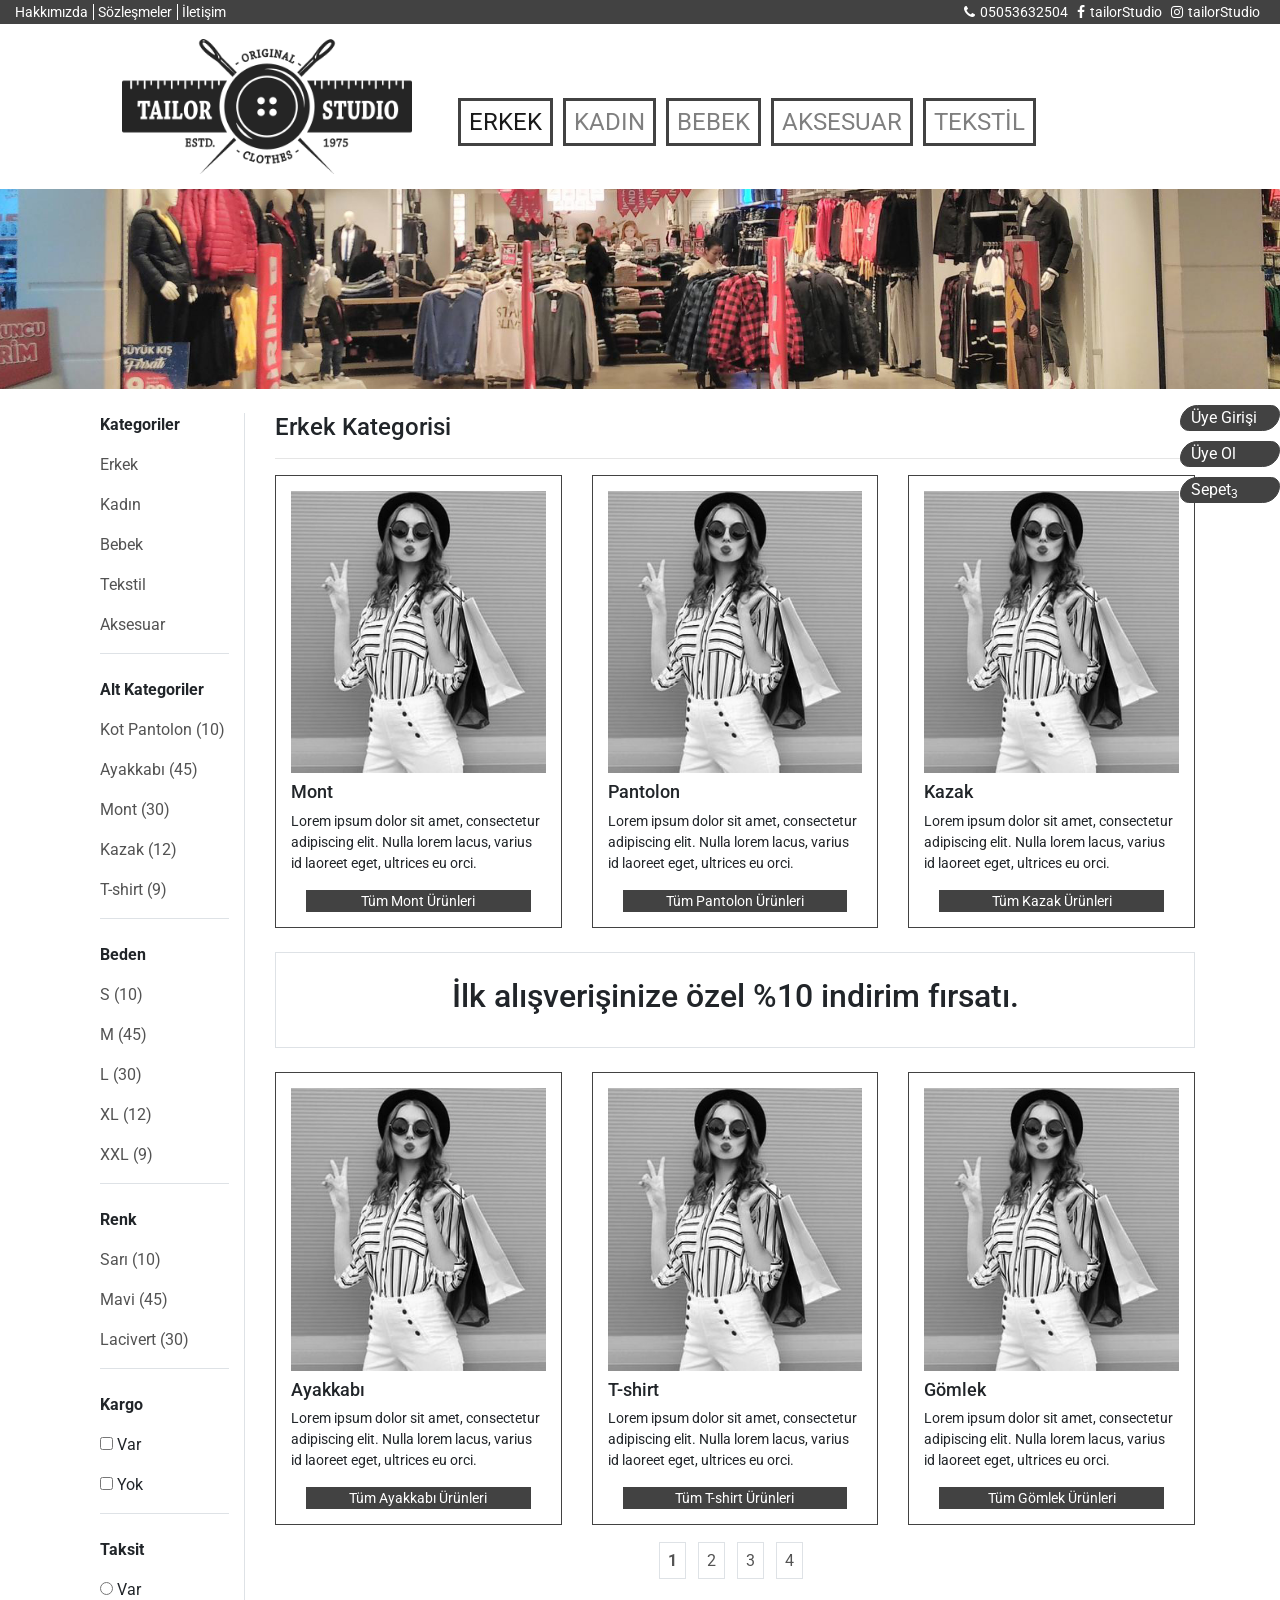
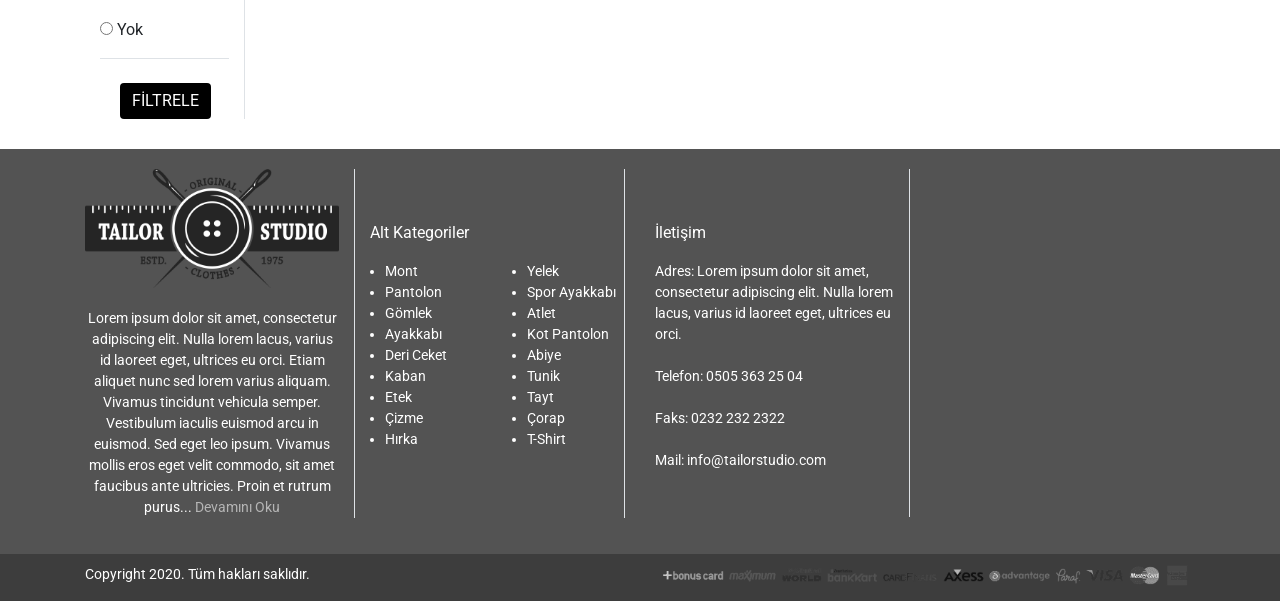
<file: erkek.html>
<!doctype html>
  <head>
    <!-- Required meta tags -->
    <meta charset="utf-8">
    <meta name="viewport" content="width=device-width, initial-scale=1, shrink-to-fit=no">

    <!-- Bootstrap CSS -->
    <link rel="stylesheet" href="https://stackpath.bootstrapcdn.com/bootstrap/4.4.1/css/bootstrap.min.css" integrity="sha384-Vkoo8x4CGsO3+Hhxv8T/Q5PaXtkKtu6ug5TOeNV6gBiFeWPGFN9MuhOf23Q9Ifjh" crossorigin="anonymous">
	<link rel="stylesheet" href="https://cdnjs.cloudflare.com/ajax/libs/font-awesome/4.7.0/css/font-awesome.min.css">
	<link href="https://fonts.googleapis.com/css?family=Roboto:100,300,400,500,700&display=swap&subset=latin-ext" rel="stylesheet">
	<link rel="stylesheet" href="style.css" />
	
	<script src="https://code.jquery.com/jquery-3.2.1.slim.min.js" integrity="sha384-KJ3o2DKtIkvYIK3UENzmM7KCkRr/rE9/Qpg6aAZGJwFDMVNA/GpGFF93hXpG5KkN" crossorigin="anonymous"></script>
	<script src="https://cdnjs.cloudflare.com/ajax/libs/popper.js/1.12.9/umd/popper.min.js" integrity="sha384-ApNbgh9B+Y1QKtv3Rn7W3mgPxhU9K/ScQsAP7hUibX39j7fakFPskvXusvfa0b4Q" crossorigin="anonymous"></script>
	<script src="https://maxcdn.bootstrapcdn.com/bootstrap/4.0.0/js/bootstrap.min.js" integrity="sha384-JZR6Spejh4U02d8jOt6vLEHfe/JQGiRRSQQxSfFWpi1MquVdAyjUar5+76PVCmYl" crossorigin="anonymous"></script>
	
    <title>Erkek Ürünleri | Tailor Studio</title>
  </head>
  <body>
    <header>
		<div class="container-fluid top-menu">
			<div class="row">
				<div class="col-12 col-sm-6 top-left-menu text-center text-sm-left">
					<a href="hakkimizda.html">Hakkımızda</a>
					<a href="#">Sözleşmeler</a>
					<a href="iletisim.html">İletişim</a>
				</div>
				<div class="col-12 col-sm-6 top-right-menu text-center text-sm-right">
					<a href="#"><i class="fa fa-phone"></i>05053632504</a>
					<a href="#"><i class="fa fa-facebook-f"></i>tailorStudio</a>
					<a href="#"><i class="fa fa-instagram"></i>tailorStudio</a>
				</div>
			</div>
		</div>
		<div class="container-fluid">
			<div class="row">
				<div class="col-12 col-sm-12 offset-md-1 col-md-3 logo text-sm-center">
					<a href="index.html">
						<img src="img/logo.png" class="img-fluid" alt="Tailor Studio" />
					</a>
				</div>
				<div class="col-12 col-sm-12 col-md-8 menu text-center text-sm-center text-sm-left">
					<nav class="navbar navbar-expand-lg navbar-light">
					  <button class="navbar-toggler" type="button" data-toggle="collapse" data-target="#navbarSupportedContent" aria-controls="navbarSupportedContent" aria-expanded="false" aria-label="Toggle navigation">
						<span class="navbar-toggler-icon"></span>
					  </button>
					  <div class="collapse navbar-collapse" id="navbarSupportedContent">
						<ul class="navbar-nav mr-auto">
						  <li class="nav-item active">
							<a class="nav-link" href="erkek.html">ERKEK</a>
						  </li>
						  <li class="nav-item">
							<a class="nav-link" href="#">KADIN</a>
						  </li>
						  <li class="nav-item">
							<a class="nav-link" href="#">BEBEK</a>
						  </li>
						  <li class="nav-item">
							<a class="nav-link" href="#">AKSESUAR</a>
						  </li>
						  <li class="nav-item">
							<a class="nav-link" href="#">TEKSTİL</a>
						  </li>
						  <li class="nav-item d-block d-sm-none">
							<a class="nav-link" href="#">Üye Girişi</a>
						  </li>
						  <li class="nav-item d-block d-sm-none">
							<a class="nav-link" href="#">Üye Ol</a>
						  </li>
						  <li class="nav-item d-block d-sm-none">
							<a class="nav-link" href="#">Sepet</a>
						  </li>
						</ul>
					  </div>
					</nav>
				</div>
			</div>
		</div>
		<div class="kulakcik d-none d-sm-block">
			<div class="uye-girisi">
				<a href="#">Üye Girişi</a>
			</div>
			<div class="uye-ol">
				<a href="#">Üye Ol</a>
			</div>
			<div class="sepet-sag">
				<a href="#">Sepet<sub>3</sub></a>
			</div>
		</div>
	</header>
	
	<main>
		<div class="container-fluid p-0 mb-4">
			<img src="img/erkek-banner.jpg" class="img-fluid" alt="Erkek Kategorisi" />
		</div>
		<div class="container">
			<div class="row">
				<div class="col-12 col-sm-2">
					<div class="col-12 border-right">
						<div class="kategori border-bottom mb-4">
							<p><b>Kategoriler</b></p>
							<p><a href="#">Erkek</a></p>
							<p><a href="#">Kadın</a></p>
							<p><a href="#">Bebek</a></p>
							<p><a href="#">Tekstil</a></p>
							<p><a href="#">Aksesuar</a></p>
						</div>
						<div class="kategori border-bottom mb-4">
							<p><b>Alt Kategoriler</b></p>
							<p><a href="#">Kot Pantolon (10)</a></p>
							<p><a href="#">Ayakkabı (45)</a></p>
							<p><a href="#">Mont (30)</a></p>
							<p><a href="#">Kazak (12)</a></p>
							<p><a href="#">T-shirt (9)</a></p>
						</div>
						<div class="kategori border-bottom mb-4">
							<p><b>Beden</b></p>
							<p><a href="#">S (10)</a></p>
							<p><a href="#">M (45)</a></p>
							<p><a href="#">L (30)</a></p>
							<p><a href="#">XL (12)</a></p>
							<p><a href="#">XXL (9)</a></p>
						</div>
						<div class="kategori border-bottom mb-4">
							<p><b>Renk</b></p>
							<p><a href="#">Sarı (10)</a></p>
							<p><a href="#">Mavi (45)</a></p>
							<p><a href="#">Lacivert (30)</a></p>
						</div>
						<div class="kategori border-bottom mb-4">
							<p><b>Kargo</b></p>
							<p><input type="checkbox" value="Var"> Var</input></p>
							<p><input type="checkbox" value="Var"> Yok</input></p>
						</div>
						<div class="kategori border-bottom mb-4">
							<p><b>Taksit</b></p>
							<p><input type="radio" name="taksit"> Var</input></p>
							<p><input type="radio" name="taksit"> Yok</input></p>
						</div>
						<div class="">
							<button class="btn btn-primary">FİLTRELE</button>
						</div>
					</div>
				</div>
				<div class="col-12 col-sm-10">
					<h4>Erkek Kategorisi</h4>
					<hr />
					<div class="row">
						<div class="col-12 col-sm-6 col-lg-4">
							<div class="col-12 urun">								
								<img src="img/urun1.jpg" alt="Ürün" class="img-fluid mb-2" />
								<h3>Mont</h3>
								<p>Lorem ipsum dolor sit amet, consectetur adipiscing elit. Nulla lorem lacus, varius id laoreet eget, ultrices eu orci.</p>
								<div class="col-12">
									<a href="urun-detay.html">Tüm Mont Ürünleri</a>
								</div>								
							</div>	
						</div>
						<div class="col-12 col-sm-6 col-lg-4">
							<div class="col-12 urun">
								<img src="img/urun1.jpg" alt="Ürün" class="img-fluid mb-2" />
								<h3>Pantolon</h3>
								<p>Lorem ipsum dolor sit amet, consectetur adipiscing elit. Nulla lorem lacus, varius id laoreet eget, ultrices eu orci.</p>
								<div class="col-12">
									<a href="">Tüm Pantolon Ürünleri</a>
								</div>
							</div>			
						</div>
						<div class="col-12 col-sm-6 col-lg-4">
							<div class="col-12 urun">
								<img src="img/urun1.jpg" alt="Ürün" class="img-fluid mb-2" />
								<h3>Kazak</h3>
								<p>Lorem ipsum dolor sit amet, consectetur adipiscing elit. Nulla lorem lacus, varius id laoreet eget, ultrices eu orci.</p>
								<div class="col-12">
									<a href="">Tüm Kazak Ürünleri</a>
								</div>
							</div>			
						</div>
					</div>
					<div class="kampanya text-center border p-4 mt-4 mb-4">
						<h2>İlk alışverişinize özel %10 indirim fırsatı.</h2>
					</div>
					<div class="row">
						<div class="col-12 col-sm-6 col-lg-4">
							<div class="col-12 urun">
								<img src="img/urun1.jpg" alt="Ürün" class="img-fluid mb-2" />
								<h3>Ayakkabı</h3>
								<p>Lorem ipsum dolor sit amet, consectetur adipiscing elit. Nulla lorem lacus, varius id laoreet eget, ultrices eu orci.</p>
								<div class="col-12">
									<a href="">Tüm Ayakkabı Ürünleri</a>
								</div>
							</div>	
						</div>
						<div class="col-12 col-sm-6 col-lg-4">
							<div class="col-12 urun">
								<img src="img/urun1.jpg" alt="Ürün" class="img-fluid mb-2" />
								<h3>T-shirt</h3>
								<p>Lorem ipsum dolor sit amet, consectetur adipiscing elit. Nulla lorem lacus, varius id laoreet eget, ultrices eu orci.</p>
								<div class="col-12">
									<a href="">Tüm T-shirt Ürünleri</a>
								</div>
							</div>			
						</div>
						<div class="col-12 col-sm-6 col-lg-4">
							<div class="col-12 urun">
								<img src="img/urun1.jpg" alt="Ürün" class="img-fluid mb-2" />
								<h3>Gömlek</h3>
								<p>Lorem ipsum dolor sit amet, consectetur adipiscing elit. Nulla lorem lacus, varius id laoreet eget, ultrices eu orci.</p>
								<div class="col-12">
									<a href="">Tüm Gömlek Ürünleri</a>
								</div>
							</div>			
						</div>
					</div>
					<div class="sayfalama text-center mt-4 mb-4">
						<a href="#"><span class="border p-2 mr-2"><b>1</b></span></a>
						<a href="#"><span class="border p-2 mr-2">2</span></a>
						<a href="#"><span class="border p-2 mr-2">3</span></a>
						<a href="#"><span class="border p-2 mr-2">4</span></a>
					</div>
				</div>
			</div>
		</div>
	</main>
	
	<footer>
		<div class="container-fluid footer-top">
			<div class="container">
				<div class="row">
					<div class="col-12 col-sm-6 col-lg-3 align-center fHakkimizda">
						<div class="col-12 border-right">
							<img src="img/logo.png" class="img-fluid" alt="Tailor Studio" />
							<p>Lorem ipsum dolor sit amet, consectetur adipiscing elit. Nulla lorem lacus, 
							varius id laoreet eget, ultrices eu orci. Etiam aliquet nunc sed lorem varius aliquam. 
							Vivamus tincidunt vehicula semper. Vestibulum iaculis euismod arcu in euismod. 
							Sed eget leo ipsum. Vivamus mollis eros eget velit commodo, sit amet faucibus ante ultricies. 
							Proin et rutrum purus... <a href="">Devamını Oku</a></p>
						</div>
					</div>
					<div class="col-12 col-sm-6 col-lg-3 altKategoriDis">
						<div class="col-12 border-right altKategori">
							<p>Alt Kategoriler</p>
							<div class="row">
								<div class="col-6 p-0">
									<ul>
										<li>Mont</li>
										<li>Pantolon</li>
										<li>Gömlek</li>
										<li>Ayakkabı</li>
										<li>Deri Ceket</li>
										<li>Kaban</li>
										<li>Etek</li>
										<li>Çizme</li>
										<li>Hırka</li>
									</ul>
								</div>
								<div class="col-6 p-0">							
									<ul>
										<li>Yelek</li>
										<li>Spor Ayakkabı</li>
										<li>Atlet</li>
										<li>Kot Pantolon</li>
										<li>Abiye</li>
										<li>Tunik</li>
										<li>Tayt</li>
										<li>Çorap</li>
										<li>T-Shirt</li>
									</ul>
								</div>
							</div>
						</div>
					</div>
					<div class="col-12 col-sm-6 col-lg-3 adresDis">
						<div class="col-12 border-right adresIc">
							<p>İletişim</p>
							Adres: Lorem ipsum dolor sit amet, consectetur adipiscing elit. 
							Nulla lorem lacus, varius id laoreet eget, ultrices eu orci.<br /><br />

							Telefon: <a href="tel:05053632504">0505 363 25 04</a><br /><br />

							Faks: <a href="tel:02322322322">0232 232 2322</a><br /><br />

							Mail: <a href="mailto:info@tailorstudio.com">info@tailorstudio.com</a><br /><br />
						</div>
					</div>
					<div class="col-12 col-sm-6 col-lg-3 pt-4">
						<div class="col-12 p-0">
							<!-- iframe boyut width="100%" height="340" -->
							<iframe src="https://www.google.com/maps/embed?pb=!1m18!1m12!1m3!1d3125.2252762529088!2d27.140126315606423!3d38.4362651815974!2m3!1f0!2f0!3f0!3m2!1i1024!2i768!4f13.1!3m3!1m2!1s0x14bbd85bbcaa3be9%3A0xc002feef388baca8!2zxLAtQWthZGVtaSBFxJ9pdGltIHZlIERhbsSxxZ9tYW5sxLFr!5e0!3m2!1str!2str!4v1584988881007!5m2!1str!2str" width="100%" height="340" frameborder="0" style="border:0;" allowfullscreen="" aria-hidden="false" tabindex="0"></iframe>
						</div>
					</div>
				</div>
			</div>
		</div>
		<div class="container-fluid footer-bottom">
			<div class="container">
				<div class="row">
					<div class="col-12 col-sm-6 text-center text-sm-left">
						<p>Copyright 2020. Tüm hakları saklıdır.</p>
					</div>
					<div class="col-12 col-sm-6 text-right d-none d-sm-block">
						<img src="img/bank-logo.png" class="img-fluid" />
					</div>
				</div>
			</div>
		</div>
	</footer>

  </body>
</html>
</file>
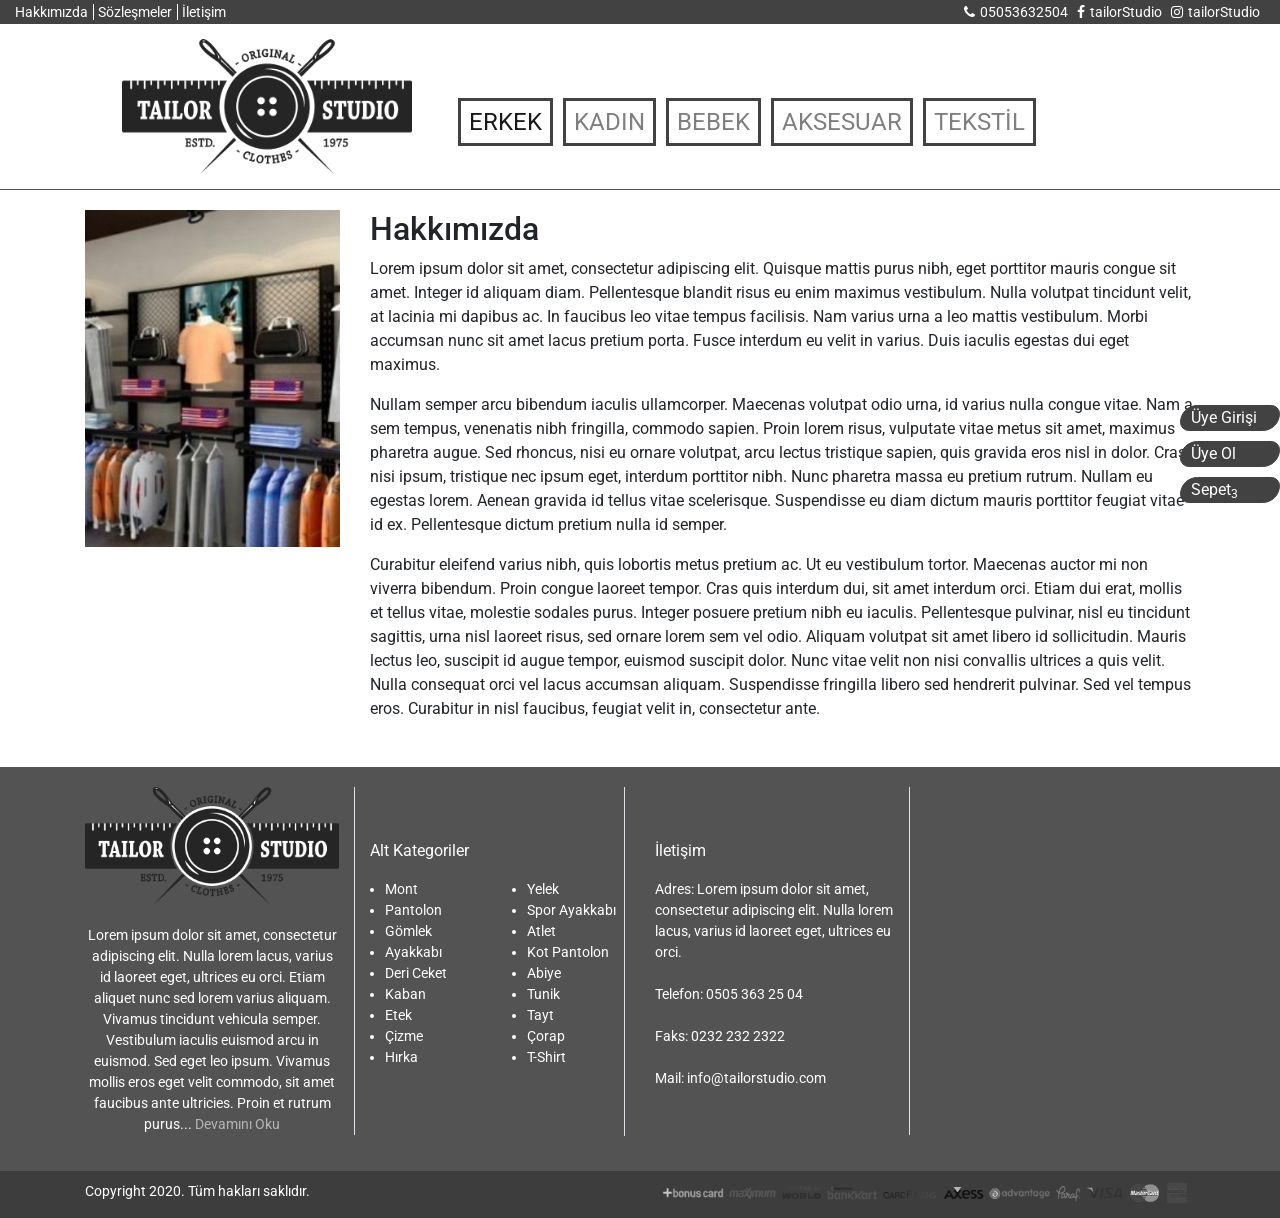
<file: hakkimizda.html>
<!doctype html>
  <head>
    <!-- Required meta tags -->
    <meta charset="utf-8">
    <meta name="viewport" content="width=device-width, initial-scale=1, shrink-to-fit=no">

    <!-- Bootstrap CSS -->
    <link rel="stylesheet" href="https://stackpath.bootstrapcdn.com/bootstrap/4.4.1/css/bootstrap.min.css" integrity="sha384-Vkoo8x4CGsO3+Hhxv8T/Q5PaXtkKtu6ug5TOeNV6gBiFeWPGFN9MuhOf23Q9Ifjh" crossorigin="anonymous">
	<link rel="stylesheet" href="https://cdnjs.cloudflare.com/ajax/libs/font-awesome/4.7.0/css/font-awesome.min.css">
	<link href="https://fonts.googleapis.com/css?family=Roboto:100,300,400,500,700&display=swap&subset=latin-ext" rel="stylesheet">
	<link rel="stylesheet" href="style.css" />
	
	<script src="https://code.jquery.com/jquery-3.2.1.slim.min.js" integrity="sha384-KJ3o2DKtIkvYIK3UENzmM7KCkRr/rE9/Qpg6aAZGJwFDMVNA/GpGFF93hXpG5KkN" crossorigin="anonymous"></script>
	<script src="https://cdnjs.cloudflare.com/ajax/libs/popper.js/1.12.9/umd/popper.min.js" integrity="sha384-ApNbgh9B+Y1QKtv3Rn7W3mgPxhU9K/ScQsAP7hUibX39j7fakFPskvXusvfa0b4Q" crossorigin="anonymous"></script>
	<script src="https://maxcdn.bootstrapcdn.com/bootstrap/4.0.0/js/bootstrap.min.js" integrity="sha384-JZR6Spejh4U02d8jOt6vLEHfe/JQGiRRSQQxSfFWpi1MquVdAyjUar5+76PVCmYl" crossorigin="anonymous"></script>
	
    <title>Hakkımızda | Tailor Studio</title>
  </head>
  <body>
    <header>
		<div class="container-fluid top-menu">
			<div class="row">
				<div class="col-12 col-sm-6 top-left-menu text-center text-sm-left">
					<a href="hakkimizda.html">Hakkımızda</a>
					<a href="#">Sözleşmeler</a>
					<a href="iletisim.html">İletişim</a>
				</div>
				<div class="col-12 col-sm-6 top-right-menu text-center text-sm-right">
					<a href="#"><i class="fa fa-phone"></i>05053632504</a>
					<a href="#"><i class="fa fa-facebook-f"></i>tailorStudio</a>
					<a href="#"><i class="fa fa-instagram"></i>tailorStudio</a>
				</div>
			</div>
		</div>
		<div class="container-fluid">
			<div class="row">
				<div class="col-12 col-sm-12 offset-md-1 col-md-3 logo text-sm-center">
					<a href="index.html">
						<img src="img/logo.png" class="img-fluid" alt="Tailor Studio" />
					</a>
				</div>
				<div class="col-12 col-sm-12 col-md-8 menu text-center text-sm-center text-sm-left">
					<nav class="navbar navbar-expand-lg navbar-light">
					  <button class="navbar-toggler" type="button" data-toggle="collapse" data-target="#navbarSupportedContent" aria-controls="navbarSupportedContent" aria-expanded="false" aria-label="Toggle navigation">
						<span class="navbar-toggler-icon"></span>
					  </button>
					  <div class="collapse navbar-collapse" id="navbarSupportedContent">
						<ul class="navbar-nav mr-auto">
						  <li class="nav-item active">
							<a class="nav-link" href="erkek.html">ERKEK</a>
						  </li>
						  <li class="nav-item">
							<a class="nav-link" href="#">KADIN</a>
						  </li>
						  <li class="nav-item">
							<a class="nav-link" href="#">BEBEK</a>
						  </li>
						  <li class="nav-item">
							<a class="nav-link" href="#">AKSESUAR</a>
						  </li>
						  <li class="nav-item">
							<a class="nav-link" href="#">TEKSTİL</a>
						  </li>
						  <li class="nav-item d-block d-sm-none">
							<a class="nav-link" href="#">Üye Girişi</a>
						  </li>
						  <li class="nav-item d-block d-sm-none">
							<a class="nav-link" href="#">Üye Ol</a>
						  </li>
						  <li class="nav-item d-block d-sm-none">
							<a class="nav-link" href="#">Sepet</a>
						  </li>
						</ul>
					  </div>
					</nav>
				</div>
			</div>
		</div>
		<div class="kulakcik d-none d-sm-block">
			<div class="uye-girisi">
				<a href="#">Üye Girişi</a>
			</div>
			<div class="uye-ol">
				<a href="#">Üye Ol</a>
			</div>
			<div class="sepet-sag">
				<a href="#">Sepet<sub>3</sub></a>
			</div>
		</div>
	</header>
	
	<main class="icSayfa">
		<div class="container">
			<div class="row">
				<div class="col-12 col-md-3">
					<img src="img/hakkimizda.jpg" class="img-fluid" alt="Tailor Studio" />
				</div>
				<div class="col-12 col-md-9">	
					<h2>Hakkımızda</h2>			
					<p>Lorem ipsum dolor sit amet, consectetur adipiscing elit. Quisque mattis purus nibh, eget porttitor mauris congue sit amet. Integer id aliquam diam. Pellentesque blandit risus eu enim maximus vestibulum. Nulla volutpat tincidunt velit, at lacinia mi dapibus ac. In faucibus leo vitae tempus facilisis. Nam varius urna a leo mattis vestibulum. Morbi accumsan nunc sit amet lacus pretium porta. Fusce interdum eu velit in varius. Duis iaculis egestas dui eget maximus.</p>

					<p>Nullam semper arcu bibendum iaculis ullamcorper. Maecenas volutpat odio urna, id varius nulla congue vitae. Nam a sem tempus, venenatis nibh fringilla, commodo sapien. Proin lorem risus, vulputate vitae metus sit amet, maximus pharetra augue. Sed rhoncus, nisi eu ornare volutpat, arcu lectus tristique sapien, quis gravida eros nisl in dolor. Cras nisi ipsum, tristique nec ipsum eget, interdum porttitor nibh. Nunc pharetra massa eu pretium rutrum. Nullam eu egestas lorem. Aenean gravida id tellus vitae scelerisque. Suspendisse eu diam dictum mauris porttitor feugiat vitae id ex. Pellentesque dictum pretium nulla id semper.</p>

					<p>Curabitur eleifend varius nibh, quis lobortis metus pretium ac. Ut eu vestibulum tortor. Maecenas auctor mi non viverra bibendum. Proin congue laoreet tempor. Cras quis interdum dui, sit amet interdum orci. Etiam dui erat, mollis et tellus vitae, molestie sodales purus. Integer posuere pretium nibh eu iaculis. Pellentesque pulvinar, nisl eu tincidunt sagittis, urna nisl laoreet risus, sed ornare lorem sem vel odio. Aliquam volutpat sit amet libero id sollicitudin. Mauris lectus leo, suscipit id augue tempor, euismod suscipit dolor. Nunc vitae velit non nisi convallis ultrices a quis velit. Nulla consequat orci vel lacus accumsan aliquam. Suspendisse fringilla libero sed hendrerit pulvinar. Sed vel tempus eros. Curabitur in nisl faucibus, feugiat velit in, consectetur ante.</p>
				</div>
			</div>
		</div>
	</main>
	
	<footer>
		<div class="container-fluid footer-top">
			<div class="container">
				<div class="row">
					<div class="col-12 col-sm-6 col-lg-3 align-center fHakkimizda">
						<div class="col-12 border-right">
							<img src="img/logo.png" class="img-fluid" alt="Tailor Studio" />
							<p>Lorem ipsum dolor sit amet, consectetur adipiscing elit. Nulla lorem lacus, 
							varius id laoreet eget, ultrices eu orci. Etiam aliquet nunc sed lorem varius aliquam. 
							Vivamus tincidunt vehicula semper. Vestibulum iaculis euismod arcu in euismod. 
							Sed eget leo ipsum. Vivamus mollis eros eget velit commodo, sit amet faucibus ante ultricies. 
							Proin et rutrum purus... <a href="">Devamını Oku</a></p>
						</div>
					</div>
					<div class="col-12 col-sm-6 col-lg-3 altKategoriDis">
						<div class="col-12 border-right altKategori">
							<p>Alt Kategoriler</p>
							<div class="row">
								<div class="col-6 p-0">
									<ul>
										<li>Mont</li>
										<li>Pantolon</li>
										<li>Gömlek</li>
										<li>Ayakkabı</li>
										<li>Deri Ceket</li>
										<li>Kaban</li>
										<li>Etek</li>
										<li>Çizme</li>
										<li>Hırka</li>
									</ul>
								</div>
								<div class="col-6 p-0">							
									<ul>
										<li>Yelek</li>
										<li>Spor Ayakkabı</li>
										<li>Atlet</li>
										<li>Kot Pantolon</li>
										<li>Abiye</li>
										<li>Tunik</li>
										<li>Tayt</li>
										<li>Çorap</li>
										<li>T-Shirt</li>
									</ul>
								</div>
							</div>
						</div>
					</div>
					<div class="col-12 col-sm-6 col-lg-3 adresDis">
						<div class="col-12 border-right adresIc">
							<p>İletişim</p>
							Adres: Lorem ipsum dolor sit amet, consectetur adipiscing elit. 
							Nulla lorem lacus, varius id laoreet eget, ultrices eu orci.<br /><br />

							Telefon: <a href="tel:05053632504">0505 363 25 04</a><br /><br />

							Faks: <a href="tel:02322322322">0232 232 2322</a><br /><br />

							Mail: <a href="mailto:info@tailorstudio.com">info@tailorstudio.com</a><br /><br />
						</div>
					</div>
					<div class="col-12 col-sm-6 col-lg-3 pt-4">
						<div class="col-12 p-0">
							<!-- iframe boyut width="100%" height="340" -->
							<iframe src="https://www.google.com/maps/embed?pb=!1m18!1m12!1m3!1d3125.2252762529088!2d27.140126315606423!3d38.4362651815974!2m3!1f0!2f0!3f0!3m2!1i1024!2i768!4f13.1!3m3!1m2!1s0x14bbd85bbcaa3be9%3A0xc002feef388baca8!2zxLAtQWthZGVtaSBFxJ9pdGltIHZlIERhbsSxxZ9tYW5sxLFr!5e0!3m2!1str!2str!4v1584988881007!5m2!1str!2str" width="100%" height="340" frameborder="0" style="border:0;" allowfullscreen="" aria-hidden="false" tabindex="0"></iframe>
						</div>
					</div>
				</div>
			</div>
		</div>
		<div class="container-fluid footer-bottom">
			<div class="container">
				<div class="row">
					<div class="col-12 col-sm-6 text-center text-sm-left">
						<p>Copyright 2020. Tüm hakları saklıdır.</p>
					</div>
					<div class="col-12 col-sm-6 text-right d-none d-sm-block">
						<img src="img/bank-logo.png" class="img-fluid" />
					</div>
				</div>
			</div>
		</div>
	</footer>

  </body>
</html>
</file>
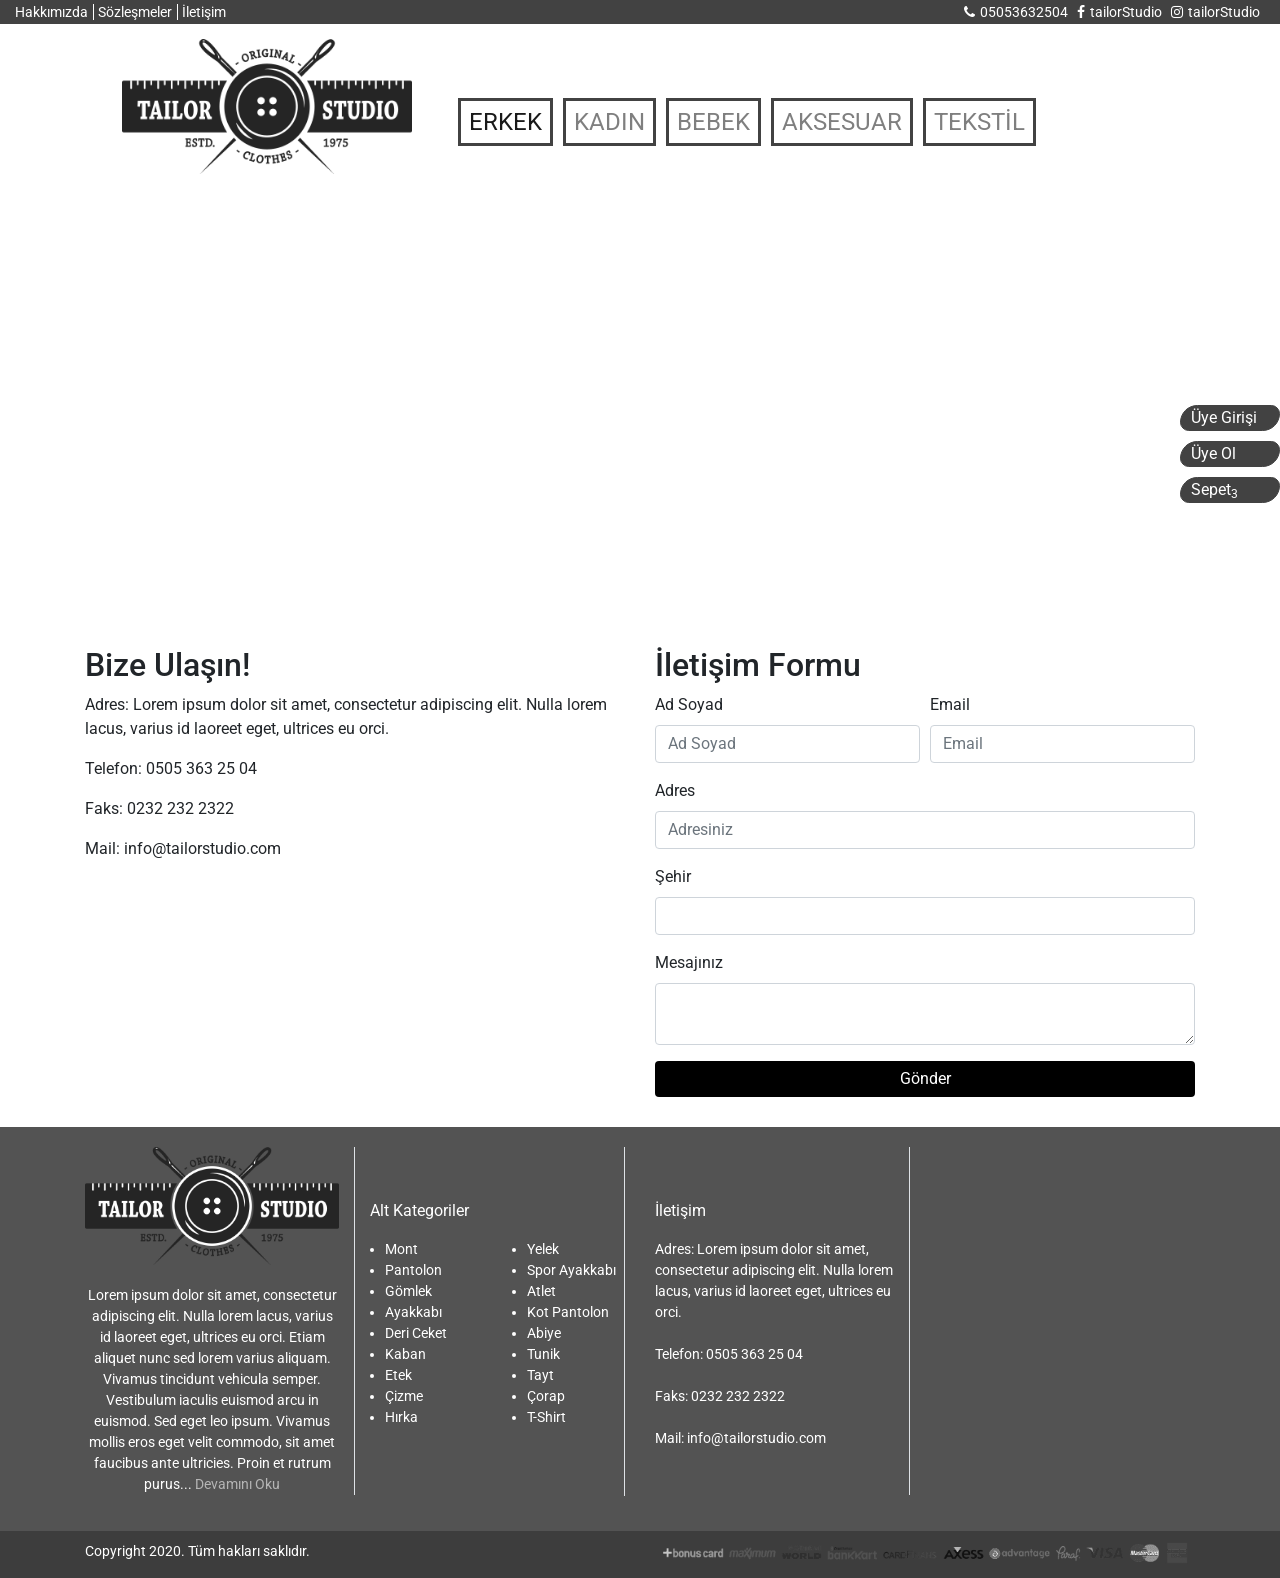
<file: iletisim.html>
<!doctype html>
  <head>
    <!-- Required meta tags -->
    <meta charset="utf-8">
    <meta name="viewport" content="width=device-width, initial-scale=1, shrink-to-fit=no">

    <!-- Bootstrap CSS -->
    <link rel="stylesheet" href="https://stackpath.bootstrapcdn.com/bootstrap/4.4.1/css/bootstrap.min.css" integrity="sha384-Vkoo8x4CGsO3+Hhxv8T/Q5PaXtkKtu6ug5TOeNV6gBiFeWPGFN9MuhOf23Q9Ifjh" crossorigin="anonymous">
	<link rel="stylesheet" href="https://cdnjs.cloudflare.com/ajax/libs/font-awesome/4.7.0/css/font-awesome.min.css">
	<link href="https://fonts.googleapis.com/css?family=Roboto:100,300,400,500,700&display=swap&subset=latin-ext" rel="stylesheet">
	<link rel="stylesheet" href="style.css" />
	
	<script src="https://code.jquery.com/jquery-3.2.1.slim.min.js" integrity="sha384-KJ3o2DKtIkvYIK3UENzmM7KCkRr/rE9/Qpg6aAZGJwFDMVNA/GpGFF93hXpG5KkN" crossorigin="anonymous"></script>
	<script src="https://cdnjs.cloudflare.com/ajax/libs/popper.js/1.12.9/umd/popper.min.js" integrity="sha384-ApNbgh9B+Y1QKtv3Rn7W3mgPxhU9K/ScQsAP7hUibX39j7fakFPskvXusvfa0b4Q" crossorigin="anonymous"></script>
	<script src="https://maxcdn.bootstrapcdn.com/bootstrap/4.0.0/js/bootstrap.min.js" integrity="sha384-JZR6Spejh4U02d8jOt6vLEHfe/JQGiRRSQQxSfFWpi1MquVdAyjUar5+76PVCmYl" crossorigin="anonymous"></script>
	
    <title>İletişim | Tailor Studio</title>
  </head>
  <body>
    <header>
		<div class="container-fluid top-menu">
			<div class="row">
				<div class="col-12 col-sm-6 top-left-menu text-center text-sm-left">
					<a href="hakkimizda.html">Hakkımızda</a>
					<a href="#">Sözleşmeler</a>
					<a href="iletisim.html">İletişim</a>
				</div>
				<div class="col-12 col-sm-6 top-right-menu text-center text-sm-right">
					<a href="#"><i class="fa fa-phone"></i>05053632504</a>
					<a href="#"><i class="fa fa-facebook-f"></i>tailorStudio</a>
					<a href="#"><i class="fa fa-instagram"></i>tailorStudio</a>
				</div>
			</div>
		</div>
		<div class="container-fluid">
			<div class="row">
				<div class="col-12 col-sm-12 offset-md-1 col-md-3 logo text-sm-center">
					<a href="index.html">
						<img src="img/logo.png" class="img-fluid" alt="Tailor Studio" />
					</a>
				</div>
				<div class="col-12 col-sm-12 col-md-8 menu text-center text-sm-center text-sm-left">
					<nav class="navbar navbar-expand-lg navbar-light">
					  <button class="navbar-toggler" type="button" data-toggle="collapse" data-target="#navbarSupportedContent" aria-controls="navbarSupportedContent" aria-expanded="false" aria-label="Toggle navigation">
						<span class="navbar-toggler-icon"></span>
					  </button>
					  <div class="collapse navbar-collapse" id="navbarSupportedContent">
						<ul class="navbar-nav mr-auto">
						  <li class="nav-item active">
							<a class="nav-link" href="erkek.html">ERKEK</a>
						  </li>
						  <li class="nav-item">
							<a class="nav-link" href="#">KADIN</a>
						  </li>
						  <li class="nav-item">
							<a class="nav-link" href="#">BEBEK</a>
						  </li>
						  <li class="nav-item">
							<a class="nav-link" href="#">AKSESUAR</a>
						  </li>
						  <li class="nav-item">
							<a class="nav-link" href="#">TEKSTİL</a>
						  </li>
						  <li class="nav-item d-block d-sm-none">
							<a class="nav-link" href="#">Üye Girişi</a>
						  </li>
						  <li class="nav-item d-block d-sm-none">
							<a class="nav-link" href="#">Üye Ol</a>
						  </li>
						  <li class="nav-item d-block d-sm-none">
							<a class="nav-link" href="#">Sepet</a>
						  </li>
						</ul>
					  </div>
					</nav>
				</div>
			</div>
		</div>
		<div class="kulakcik d-none d-sm-block">
			<div class="uye-girisi">
				<a href="#">Üye Girişi</a>
			</div>
			<div class="uye-ol">
				<a href="#">Üye Ol</a>
			</div>
			<div class="sepet-sag">
				<a href="#">Sepet<sub>3</sub></a>
			</div>
		</div>
	</header>
	
	<main>
		<div class="container-fluid p-0">			
			<div class="col-12 p-0">
				<iframe src="https://www.google.com/maps/embed?pb=!1m18!1m12!1m3!1d3125.225458148933!2d27.140126315634998!3d38.43626097964441!2m3!1f0!2f0!3f0!3m2!1i1024!2i768!4f13.1!3m3!1m2!1s0x14bbd85bbcaa3be9%3A0xc002feef388baca8!2zxLAtQWthZGVtaSBFxJ9pdGltIHZlIERhbsSxxZ9tYW5sxLFr!5e0!3m2!1str!2str!4v1585159574482!5m2!1str!2str" width="100%" height="450" frameborder="0" style="border:0;" allowfullscreen="" aria-hidden="false" tabindex="0"></iframe>
			</div>
		</div>
		<div class="container">
			<div class="row">
				<div class="col-12 col-lg-6">
					<h2>Bize Ulaşın!</h2>
					<p>Adres: Lorem ipsum dolor sit amet, consectetur adipiscing elit. 
					Nulla lorem lacus, varius id laoreet eget, ultrices eu orci.</p>

					<p>Telefon: 0505 363 25 04</p>

					<p>Faks: 0232 232 2322</p>

					<p>Mail: info@tailorstudio.com</p>
				</div>
				<div class="col-12 col-lg-6">
					<h2>İletişim Formu</h2>
					<form class="iletisimFormu">
						<div class="form-row">
							<div class="form-group col-md-6">
								<label for="inputEmail4">Ad Soyad</label>
								<input type="email" class="form-control" id="inputEmail4" placeholder="Ad Soyad">
							</div>
							<div class="form-group col-md-6">
								<label for="inputText4">Email</label>
								<input type="text" class="form-control" id="inputText4" placeholder="Email">
							</div>
						</div>
						<div class="form-group">
							<label for="inputAddress">Adres</label>
							<input type="text" class="form-control" id="inputAddress" placeholder="Adresiniz">
						</div>						
						<div class="form-group">
							<label for="inputCity">Şehir</label>
							<input type="text" class="form-control" id="inputCity">
						</div>					
						<div class="form-group">
							<label for="inputCity">Mesajınız</label>
							<textarea class="form-control"></textarea>
						</div>
						<button type="submit" class="btn btn-primary">Gönder</button>
					</form>
				</div>
			</div>
		</div>
	</main>
	
	<footer>
		<div class="container-fluid footer-top">
			<div class="container">
				<div class="row">
					<div class="col-12 col-sm-6 col-lg-3 align-center fHakkimizda">
						<div class="col-12 border-right">
							<img src="img/logo.png" class="img-fluid" alt="Tailor Studio" />
							<p>Lorem ipsum dolor sit amet, consectetur adipiscing elit. Nulla lorem lacus, 
							varius id laoreet eget, ultrices eu orci. Etiam aliquet nunc sed lorem varius aliquam. 
							Vivamus tincidunt vehicula semper. Vestibulum iaculis euismod arcu in euismod. 
							Sed eget leo ipsum. Vivamus mollis eros eget velit commodo, sit amet faucibus ante ultricies. 
							Proin et rutrum purus... <a href="">Devamını Oku</a></p>
						</div>
					</div>
					<div class="col-12 col-sm-6 col-lg-3 altKategoriDis">
						<div class="col-12 border-right altKategori">
							<p>Alt Kategoriler</p>
							<div class="row">
								<div class="col-6 p-0">
									<ul>
										<li>Mont</li>
										<li>Pantolon</li>
										<li>Gömlek</li>
										<li>Ayakkabı</li>
										<li>Deri Ceket</li>
										<li>Kaban</li>
										<li>Etek</li>
										<li>Çizme</li>
										<li>Hırka</li>
									</ul>
								</div>
								<div class="col-6 p-0">							
									<ul>
										<li>Yelek</li>
										<li>Spor Ayakkabı</li>
										<li>Atlet</li>
										<li>Kot Pantolon</li>
										<li>Abiye</li>
										<li>Tunik</li>
										<li>Tayt</li>
										<li>Çorap</li>
										<li>T-Shirt</li>
									</ul>
								</div>
							</div>
						</div>
					</div>
					<div class="col-12 col-sm-6 col-lg-3 adresDis">
						<div class="col-12 border-right adresIc">
							<p>İletişim</p>
							Adres: Lorem ipsum dolor sit amet, consectetur adipiscing elit. 
							Nulla lorem lacus, varius id laoreet eget, ultrices eu orci.<br /><br />

							Telefon: <a href="tel:05053632504">0505 363 25 04</a><br /><br />

							Faks: <a href="tel:02322322322">0232 232 2322</a><br /><br />

							Mail: <a href="mailto:info@tailorstudio.com">info@tailorstudio.com</a><br /><br />
						</div>
					</div>
					<div class="col-12 col-sm-6 col-lg-3 pt-4">
						<div class="col-12 p-0">
							<!-- iframe boyut width="100%" height="340" -->
							<iframe src="https://www.google.com/maps/embed?pb=!1m18!1m12!1m3!1d3125.2252762529088!2d27.140126315606423!3d38.4362651815974!2m3!1f0!2f0!3f0!3m2!1i1024!2i768!4f13.1!3m3!1m2!1s0x14bbd85bbcaa3be9%3A0xc002feef388baca8!2zxLAtQWthZGVtaSBFxJ9pdGltIHZlIERhbsSxxZ9tYW5sxLFr!5e0!3m2!1str!2str!4v1584988881007!5m2!1str!2str" width="100%" height="340" frameborder="0" style="border:0;" allowfullscreen="" aria-hidden="false" tabindex="0"></iframe>
						</div>
					</div>
				</div>
			</div>
		</div>
		<div class="container-fluid footer-bottom">
			<div class="container">
				<div class="row">
					<div class="col-12 col-sm-6 text-center text-sm-left">
						<p>Copyright 2020. Tüm hakları saklıdır.</p>
					</div>
					<div class="col-12 col-sm-6 text-right d-none d-sm-block">
						<img src="img/bank-logo.png" class="img-fluid" />
					</div>
				</div>
			</div>
		</div>
	</footer>

  </body>
</html>
</file>
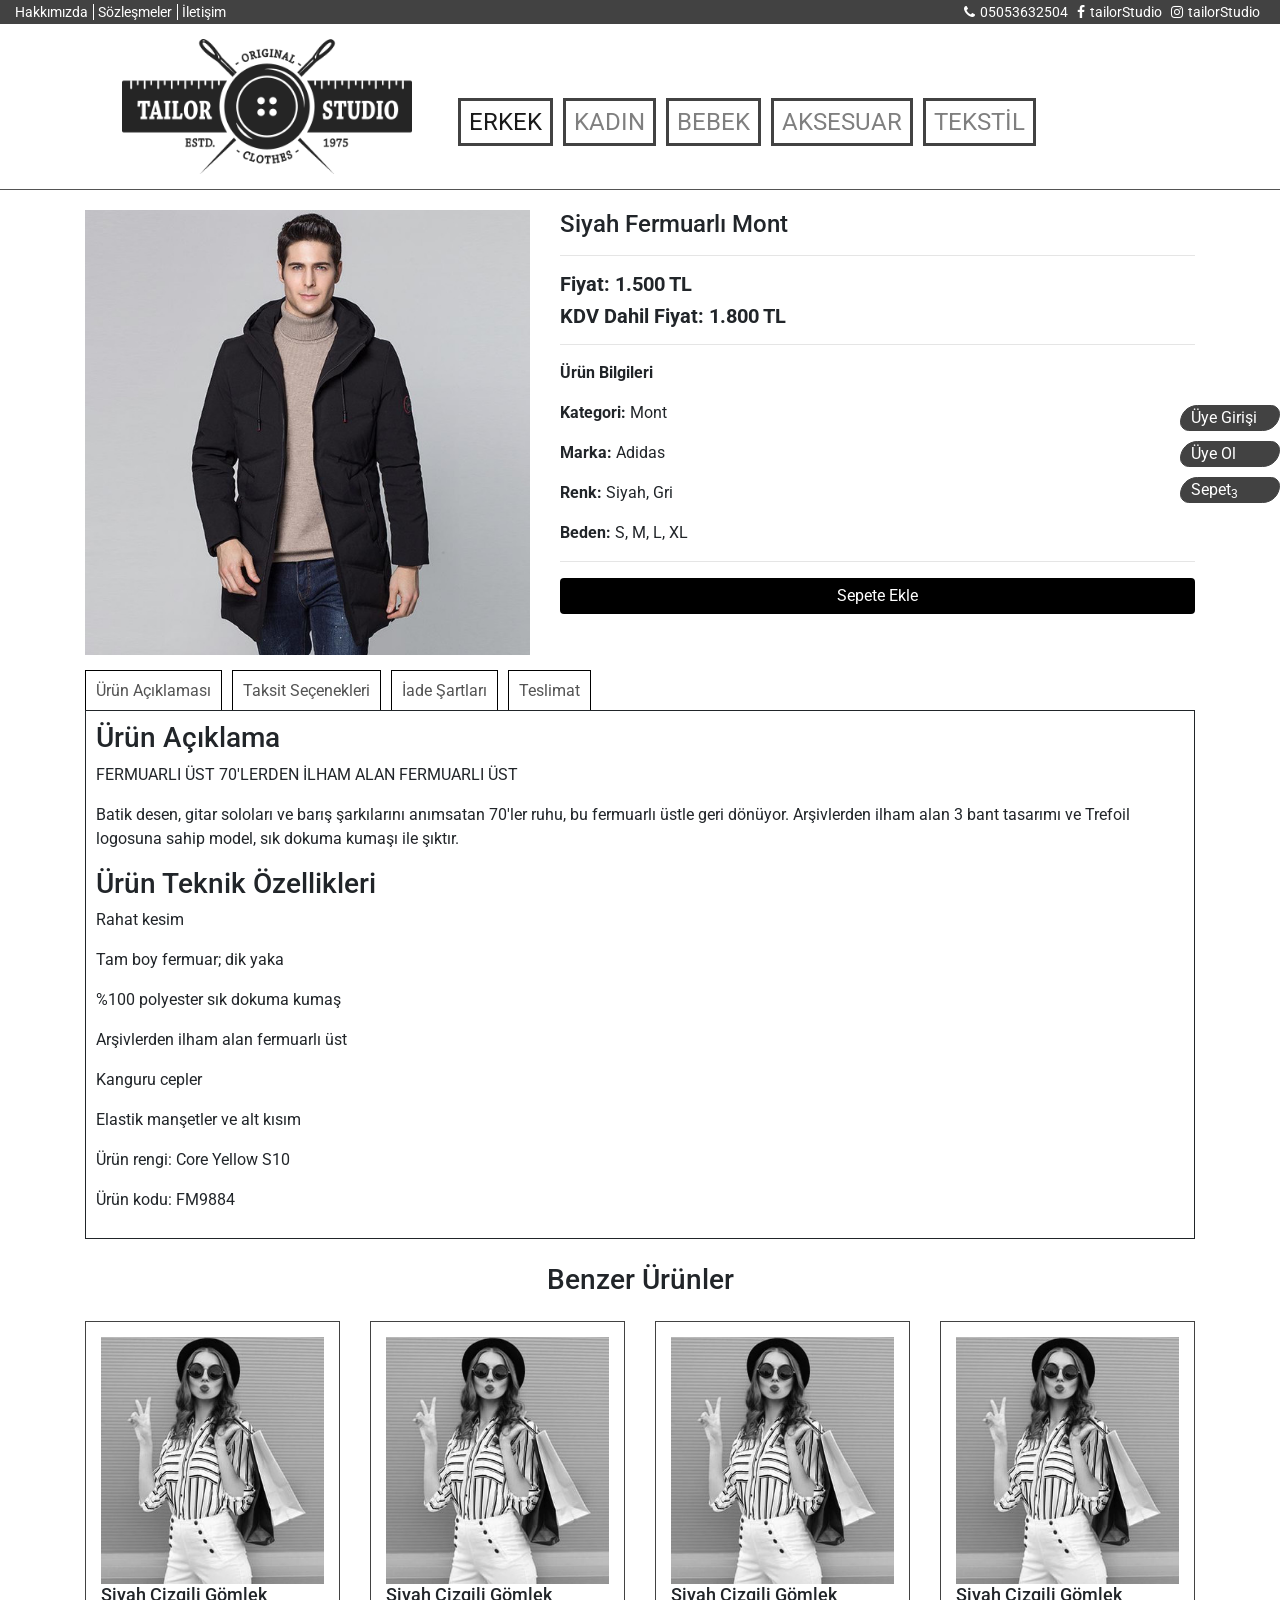
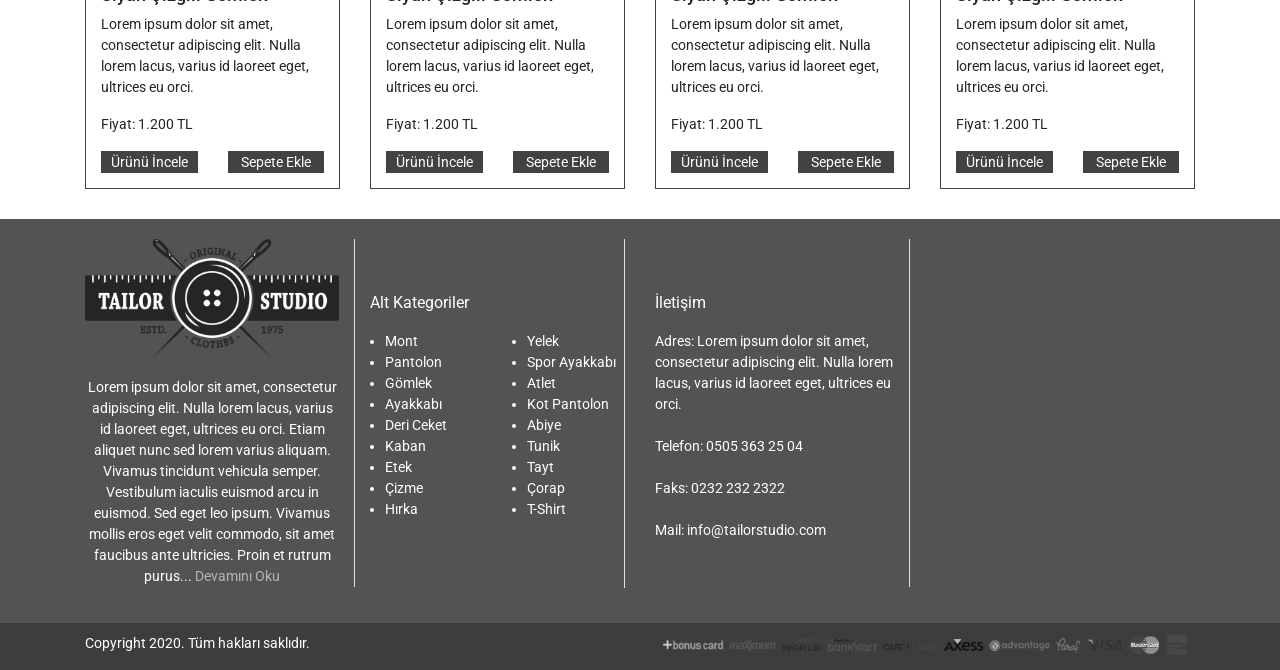
<file: urun-detay.html>
<!doctype html>
  <head>
    <!-- Required meta tags -->
    <meta charset="utf-8">
    <meta name="viewport" content="width=device-width, initial-scale=1, shrink-to-fit=no">

    <!-- Bootstrap CSS -->
    <link rel="stylesheet" href="https://stackpath.bootstrapcdn.com/bootstrap/4.4.1/css/bootstrap.min.css" integrity="sha384-Vkoo8x4CGsO3+Hhxv8T/Q5PaXtkKtu6ug5TOeNV6gBiFeWPGFN9MuhOf23Q9Ifjh" crossorigin="anonymous">
	<link rel="stylesheet" href="https://cdnjs.cloudflare.com/ajax/libs/font-awesome/4.7.0/css/font-awesome.min.css">
	<link href="https://fonts.googleapis.com/css?family=Roboto:100,300,400,500,700&display=swap&subset=latin-ext" rel="stylesheet">
	<link rel="stylesheet" href="style.css" />
	
	<script src="https://code.jquery.com/jquery-3.2.1.slim.min.js" integrity="sha384-KJ3o2DKtIkvYIK3UENzmM7KCkRr/rE9/Qpg6aAZGJwFDMVNA/GpGFF93hXpG5KkN" crossorigin="anonymous"></script>
	<script src="https://cdnjs.cloudflare.com/ajax/libs/popper.js/1.12.9/umd/popper.min.js" integrity="sha384-ApNbgh9B+Y1QKtv3Rn7W3mgPxhU9K/ScQsAP7hUibX39j7fakFPskvXusvfa0b4Q" crossorigin="anonymous"></script>
	<script src="https://maxcdn.bootstrapcdn.com/bootstrap/4.0.0/js/bootstrap.min.js" integrity="sha384-JZR6Spejh4U02d8jOt6vLEHfe/JQGiRRSQQxSfFWpi1MquVdAyjUar5+76PVCmYl" crossorigin="anonymous"></script>
	
    <title>Mont | Tailor Studio</title>
  </head>
  <body>
    <header>
		<div class="container-fluid top-menu">
			<div class="row">
				<div class="col-12 col-sm-6 top-left-menu text-center text-sm-left">
					<a href="hakkimizda.html">Hakkımızda</a>
					<a href="#">Sözleşmeler</a>
					<a href="iletisim.html">İletişim</a>
				</div>
				<div class="col-12 col-sm-6 top-right-menu text-center text-sm-right">
					<a href="#"><i class="fa fa-phone"></i>05053632504</a>
					<a href="#"><i class="fa fa-facebook-f"></i>tailorStudio</a>
					<a href="#"><i class="fa fa-instagram"></i>tailorStudio</a>
				</div>
			</div>
		</div>
		<div class="container-fluid">
			<div class="row">
				<div class="col-12 col-sm-12 offset-md-1 col-md-3 logo text-sm-center">
					<a href="index.html">
						<img src="img/logo.png" class="img-fluid" alt="Tailor Studio" />
					</a>
				</div>
				<div class="col-12 col-sm-12 col-md-8 menu text-center text-sm-center text-sm-left">
					<nav class="navbar navbar-expand-lg navbar-light">
					  <button class="navbar-toggler" type="button" data-toggle="collapse" data-target="#navbarSupportedContent" aria-controls="navbarSupportedContent" aria-expanded="false" aria-label="Toggle navigation">
						<span class="navbar-toggler-icon"></span>
					  </button>
					  <div class="collapse navbar-collapse" id="navbarSupportedContent">
						<ul class="navbar-nav mr-auto">
						  <li class="nav-item active">
							<a class="nav-link" href="erkek.html">ERKEK</a>
						  </li>
						  <li class="nav-item">
							<a class="nav-link" href="#">KADIN</a>
						  </li>
						  <li class="nav-item">
							<a class="nav-link" href="#">BEBEK</a>
						  </li>
						  <li class="nav-item">
							<a class="nav-link" href="#">AKSESUAR</a>
						  </li>
						  <li class="nav-item">
							<a class="nav-link" href="#">TEKSTİL</a>
						  </li>
						  <li class="nav-item d-block d-sm-none">
							<a class="nav-link" href="#">Üye Girişi</a>
						  </li>
						  <li class="nav-item d-block d-sm-none">
							<a class="nav-link" href="#">Üye Ol</a>
						  </li>
						  <li class="nav-item d-block d-sm-none">
							<a class="nav-link" href="#">Sepet</a>
						  </li>
						</ul>
					  </div>
					</nav>
				</div>
			</div>
		</div>
		<div class="kulakcik d-none d-sm-block">
			<div class="uye-girisi">
				<a href="#">Üye Girişi</a>
			</div>
			<div class="uye-ol">
				<a href="#">Üye Ol</a>
			</div>
			<div class="sepet-sag">
				<a href="#">Sepet<sub>3</sub></a>
			</div>
		</div>
	</header>
	
	<main class="icSayfa">
		<div class="container">
			<div class="row">
				<div class="col-5">
					<img src="img/urun-detay.jpg" alt="Siyah Dermuarlı Mont" class="img-fluid" />
				</div>
				<div class="col-7">
					<h4>Siyah Fermuarlı Mont</h4>
					<hr />
					<h5><b>Fiyat: 1.500 TL</b></h5>
					<h5><b>KDV Dahil Fiyat: 1.800 TL</b></h5>
					<hr />
					<p><b>Ürün Bilgileri</b></p>
					<p><b>Kategori:</b> Mont</p>
					<p><b>Marka:</b> Adidas</p>
					<p><b>Renk:</b> Siyah, Gri</p>
					<p><b>Beden:</b> S, M, L, XL</p>
					<hr />
					<button class="btn btn-primary sepete-ekle m-0">Sepete Ekle</button>
				</div>
			</div>
			<div class="col-12 p-0 mt-4">
				<ul class="nav nav-tabs">
				  <li class="active"><a data-toggle="tab" href="#home">Ürün Açıklaması</a></li>
				  <li><a data-toggle="tab" href="#menu1">Taksit Seçenekleri</a></li>
				  <li><a data-toggle="tab" href="#menu2">İade Şartları</a></li>
				  <li><a data-toggle="tab" href="#menu3">Teslimat</a></li>
				</ul>

				<div class="tab-content">
				  <div id="home" class="tab-pane fade in active show">
					<h3>Ürün Açıklama</h3>
					<p>FERMUARLI ÜST 70'LERDEN İLHAM ALAN FERMUARLI ÜST</p>
					<p>Batik desen, gitar soloları ve barış şarkılarını anımsatan 70'ler ruhu, bu fermuarlı üstle geri dönüyor. Arşivlerden ilham alan 3 bant tasarımı ve Trefoil logosuna sahip model, sık dokuma kumaşı ile şıktır.</p>
					<h3>Ürün Teknik Özellikleri</h3>
					<p>Rahat kesim</p>
					<p>Tam boy fermuar; dik yaka</p>
					<p>%100 polyester sık dokuma kumaş</p>
					<p>Arşivlerden ilham alan fermuarlı üst</p>
					<p>Kanguru cepler</p>
					<p>Elastik manşetler ve alt kısım</p>
					<p>Ürün rengi: Core Yellow S10</p>
					<p>Ürün kodu: FM9884</p>
				  </div>
				  <div id="menu1" class="tab-pane fade">
					<h3>Taksit Seçenekleri</h3>
					<img src="img/taksit-sayfa.png" class="img-fluid" alt="Taksit" />
				  </div>
				  <div id="menu2" class="tab-pane fade">
					<h3>İade Şartları</h3>
					<p>Sitemiz, tüketici haklarını korumayı en öncelikli kuralları arasında tutmaktadır. Bu anlamda, Sitemizde alışverişleriniz sırasında yaşadığınız ürün ve servis kaynaklı her türlü sorun titizlikle değerlendirilmekte ve en kısa sürede çözüme kavuşturulmaktadır.</p>
					<p>Unutulmamalıdır ki, “Malın tesliminden sonra ambalaj, bant, mühür, paket gibi koruyucu unsurları açılmış olması halinde maddi ortamda sunulan kitap, dijital içerik ve bilgisayar sarf malzemelerine ilişkin sözleşmeler” cayma hakkı kapsamı dışındadır.</p>
					<p>Ancak, yukarıdaki madde kapsamı dışında kalan ürünler için;</p>
					<p>İade Süresi (Cayma Hakkı) Kaç Gündür?</p>
					<p>Alıcı; mal satışına ilişkin mesafeli sözleşmelerde, malı teslim aldığı tarihten itibaren on dört gün içerisinde hiçbir hukuki ve cezai sorumluluk üstlenmeksizin ve hiçbir gerekçe göstermeksizin malı reddederek sözleşmeden cayma hakkına sahiptir. Hizmet sunumuna ilişkin mesafeli sözleşmelerde ise, bu süre sözleşmenin imzalandığı tarihte başlar. Sözleşmede, hizmetin ifasının on dört günlük süre dolmadan yapılması kararlaştırılmışsa, tüketici ifanın başlayacağı tarihe kadar cayma hakkını kullanabilir. Cayma hakkının kullanımından kaynaklanan masraflar satıcıya aittir. </p>
					<p>Cayma hakkının kullanılması için Alıcı tarafından on dört günlük süre içinde Satıcıya yukarıda bildirilen faks, telefon veya elektronik posta ile bildirimde bulunulması ve mal/hizmetin Mesafeli Satış Sözleşmesi’nin 4. Madde hükümleri çerçevesinde ve işbu Sözleşmenin ayrılmaz parçası olan ve www.hukukfuar.com web sitesinde yayınlanmış olan önbilgiler gereğince, ambalaj ve içeriğinin hasar görmemiş olması ve Satıcı tarafından tekrar satışa arz edilebilir nitelikte olması şarttır. Cayma Hakkı kapsamında yer alan iade usulleri Mesafeli Satış Sözleşmesinde yer almaktadır. Bu hakkın kullanılması halinde, 3. kişiye veya Alıcıya teslim edilen mal/hizmete ilişkin fatura aslının iadesi zorunludur. Cayma hakkına ilişkin ihbarın ulaşmasını takip eden en geç 14 (on dört) gün içinde mal/hizmet bedeli ve teslimat masrafları Alıcıya iade edilir ve 10 (on) günlük süre içinde mal/hizmeti alıcı iade etmekle mükelleftir. Fatura aslı gönderilmezse Alıcıya KDV ve varsa diğer yasal yükümlülükler iade edilemez.</p>
					<p>Alıcının kusurundan kaynaklanan bir nedenle malın değerinde bir azalma olursa veya iade imkânsızlaşırsa Alıcı kusur oranında Satıcının zararını tazmin etmekle yükümlüdür. Ödemeler kredi kartı, EFT veya havale yöntemlerinden birisi kullanılarak yapılabilir.</p>
				  </div>
				  <div id="menu3" class="tab-pane fade">
					<h3>Teslimat Şartları</h3>
					<p>Banka Havalesi veya EFT (Elektronik Fon Transferi) yaparak, sitede bulunan banka hesaplarımızdan (TL) herhangi birine yapabilirsiniz.</p>
					<p>Sitemiz üzerinden kredi kartlarınız ile, Her türlü kredi kartınıza online tek ödeme ya da online taksit imkanlarından yararlanabilirsiniz. Online ödemelerinizde siparişiniz sonunda kredi kartınızdan tutar çekim işlemi gerçekleşecektir.</p>
					<p>Talepleriniz sipariş sonunda teslimata hazırlanmak üzere işleme alınır. Siparişiniz onaylandıktan sonra en geç 5 (beş) iş günü sonunda kargo firmasına teslim edilir. Stokta bulunmayan ürünler için teslimat süresi 6 – 8 hafta olacaktır. Kargonuzun durumu siparişinizin sonucunda size verilecek kargo takip numarası ile izlenebilir. Sözleşme konusunu oluşturan ürünler SATICI’nın belirleyeceği kargo firması tarafından ALICI’ya teslim edilir. Kargo ücreti ve varsa kargo sigorta ücreti fatura bedeline eklenir. ALICI bu bedelleri ödemeyi de peşinen kabul ve taahhüt eder.</p>
					<p>Ödeme işlemi yapıldıktan sonra sözleşme konusu ürünlerin yurtiçi kargoların teslim etme süresi ortalama 1 gün ila 2 hafta sürmektedir.</p>
					<p>Ön sipariş sistemi yapılan işlemlerde, teslimat ürüne ait satış sayfasında ilan edilen satış tarihinden itibaren başlayacak olup, işbu satış tarihinde tedarikçi firma kaynaklı gecikmeler yaşanabilir. İşbu halde SATICI ALICI’yı öncesinde yazılı olarak bilgilendirecektir.</p>
				  </div>
				</div>
			</div>
			<div class="col-12 text-center mt-4 mb-4">
				<h3>Benzer Ürünler</h3>
			</div>
			<div class="col-12 p-0">
				<div class="row">
					<div class="col-12 col-sm-6 col-lg-3">
						<div class="col-12 urun">
							<img src="img/urun1.jpg" alt="Ürün" class="img-fluid" />
							<h3>Siyah Çizgili Gömlek</h3>
							<p>Lorem ipsum dolor sit amet, consectetur adipiscing elit. Nulla lorem lacus, varius id laoreet eget, ultrices eu orci.</p>
							<p>Fiyat: 1.200 TL</p>
							<div class="row">
								<div class="col-6">
									<a href="">Ürünü İncele</a>
								</div>
								<div class="col-6">
									<a href="">Sepete Ekle</a>
								</div>	
							</div>	
						</div>	
					</div>
					<div class="col-12 col-sm-6 col-lg-3">
						<div class="col-12 urun">
							<img src="img/urun1.jpg" alt="Ürün" class="img-fluid" />
							<h3>Siyah Çizgili Gömlek</h3>
							<p>Lorem ipsum dolor sit amet, consectetur adipiscing elit. Nulla lorem lacus, varius id laoreet eget, ultrices eu orci.</p>
							<p>Fiyat: 1.200 TL</p>
							<div class="row">
								<div class="col-6">
									<a href="">Ürünü İncele</a>
								</div>
								<div class="col-6">
									<a href="">Sepete Ekle</a>
								</div>	
							</div>				
						</div>			
					</div>
					<div class="col-12 col-sm-6 col-lg-3">
						<div class="col-12 urun">
							<img src="img/urun1.jpg" alt="Ürün" class="img-fluid" />
							<h3>Siyah Çizgili Gömlek</h3>
							<p>Lorem ipsum dolor sit amet, consectetur adipiscing elit. Nulla lorem lacus, varius id laoreet eget, ultrices eu orci.</p>
							<p>Fiyat: 1.200 TL</p>
							<div class="row">
								<div class="col-6">
									<a href="">Ürünü İncele</a>
								</div>
								<div class="col-6">
									<a href="">Sepete Ekle</a>
								</div>	
							</div>	
						</div>					
					</div>
					<div class="col-12 col-sm-6 col-lg-3">
						<div class="col-12 urun">
							<img src="img/urun1.jpg" alt="Ürün" class="img-fluid" />
							<h3>Siyah Çizgili Gömlek</h3>
							<p>Lorem ipsum dolor sit amet, consectetur adipiscing elit. Nulla lorem lacus, varius id laoreet eget, ultrices eu orci.</p>
							<p>Fiyat: 1.200 TL</p>
							<div class="row">
								<div class="col-6">
									<a href="">Ürünü İncele</a>
								</div>
								<div class="col-6">
									<a href="">Sepete Ekle</a>
								</div>	
							</div>	
						</div>			
					</div>
				</div>
			</div>
		</div>
	</main>
	
	<footer>
		<div class="container-fluid footer-top">
			<div class="container">
				<div class="row">
					<div class="col-12 col-sm-6 col-lg-3 align-center fHakkimizda">
						<div class="col-12 border-right">
							<img src="img/logo.png" class="img-fluid" alt="Tailor Studio" />
							<p>Lorem ipsum dolor sit amet, consectetur adipiscing elit. Nulla lorem lacus, 
							varius id laoreet eget, ultrices eu orci. Etiam aliquet nunc sed lorem varius aliquam. 
							Vivamus tincidunt vehicula semper. Vestibulum iaculis euismod arcu in euismod. 
							Sed eget leo ipsum. Vivamus mollis eros eget velit commodo, sit amet faucibus ante ultricies. 
							Proin et rutrum purus... <a href="">Devamını Oku</a></p>
						</div>
					</div>
					<div class="col-12 col-sm-6 col-lg-3 altKategoriDis">
						<div class="col-12 border-right altKategori">
							<p>Alt Kategoriler</p>
							<div class="row">
								<div class="col-6 p-0">
									<ul>
										<li>Mont</li>
										<li>Pantolon</li>
										<li>Gömlek</li>
										<li>Ayakkabı</li>
										<li>Deri Ceket</li>
										<li>Kaban</li>
										<li>Etek</li>
										<li>Çizme</li>
										<li>Hırka</li>
									</ul>
								</div>
								<div class="col-6 p-0">							
									<ul>
										<li>Yelek</li>
										<li>Spor Ayakkabı</li>
										<li>Atlet</li>
										<li>Kot Pantolon</li>
										<li>Abiye</li>
										<li>Tunik</li>
										<li>Tayt</li>
										<li>Çorap</li>
										<li>T-Shirt</li>
									</ul>
								</div>
							</div>
						</div>
					</div>
					<div class="col-12 col-sm-6 col-lg-3 adresDis">
						<div class="col-12 border-right adresIc">
							<p>İletişim</p>
							Adres: Lorem ipsum dolor sit amet, consectetur adipiscing elit. 
							Nulla lorem lacus, varius id laoreet eget, ultrices eu orci.<br /><br />

							Telefon: <a href="tel:05053632504">0505 363 25 04</a><br /><br />

							Faks: <a href="tel:02322322322">0232 232 2322</a><br /><br />

							Mail: <a href="mailto:info@tailorstudio.com">info@tailorstudio.com</a><br /><br />
						</div>
					</div>
					<div class="col-12 col-sm-6 col-lg-3 pt-4">
						<div class="col-12 p-0">
							<!-- iframe boyut width="100%" height="340" -->
							<iframe src="https://www.google.com/maps/embed?pb=!1m18!1m12!1m3!1d3125.2252762529088!2d27.140126315606423!3d38.4362651815974!2m3!1f0!2f0!3f0!3m2!1i1024!2i768!4f13.1!3m3!1m2!1s0x14bbd85bbcaa3be9%3A0xc002feef388baca8!2zxLAtQWthZGVtaSBFxJ9pdGltIHZlIERhbsSxxZ9tYW5sxLFr!5e0!3m2!1str!2str!4v1584988881007!5m2!1str!2str" width="100%" height="340" frameborder="0" style="border:0;" allowfullscreen="" aria-hidden="false" tabindex="0"></iframe>
						</div>
					</div>
				</div>
			</div>
		</div>
		<div class="container-fluid footer-bottom">
			<div class="container">
				<div class="row">
					<div class="col-12 col-sm-6 text-center text-sm-left">
						<p>Copyright 2020. Tüm hakları saklıdır.</p>
					</div>
					<div class="col-12 col-sm-6 text-right d-none d-sm-block">
						<img src="img/bank-logo.png" class="img-fluid" />
					</div>
				</div>
			</div>
		</div>
	</footer>

  </body>
</html>
</file>
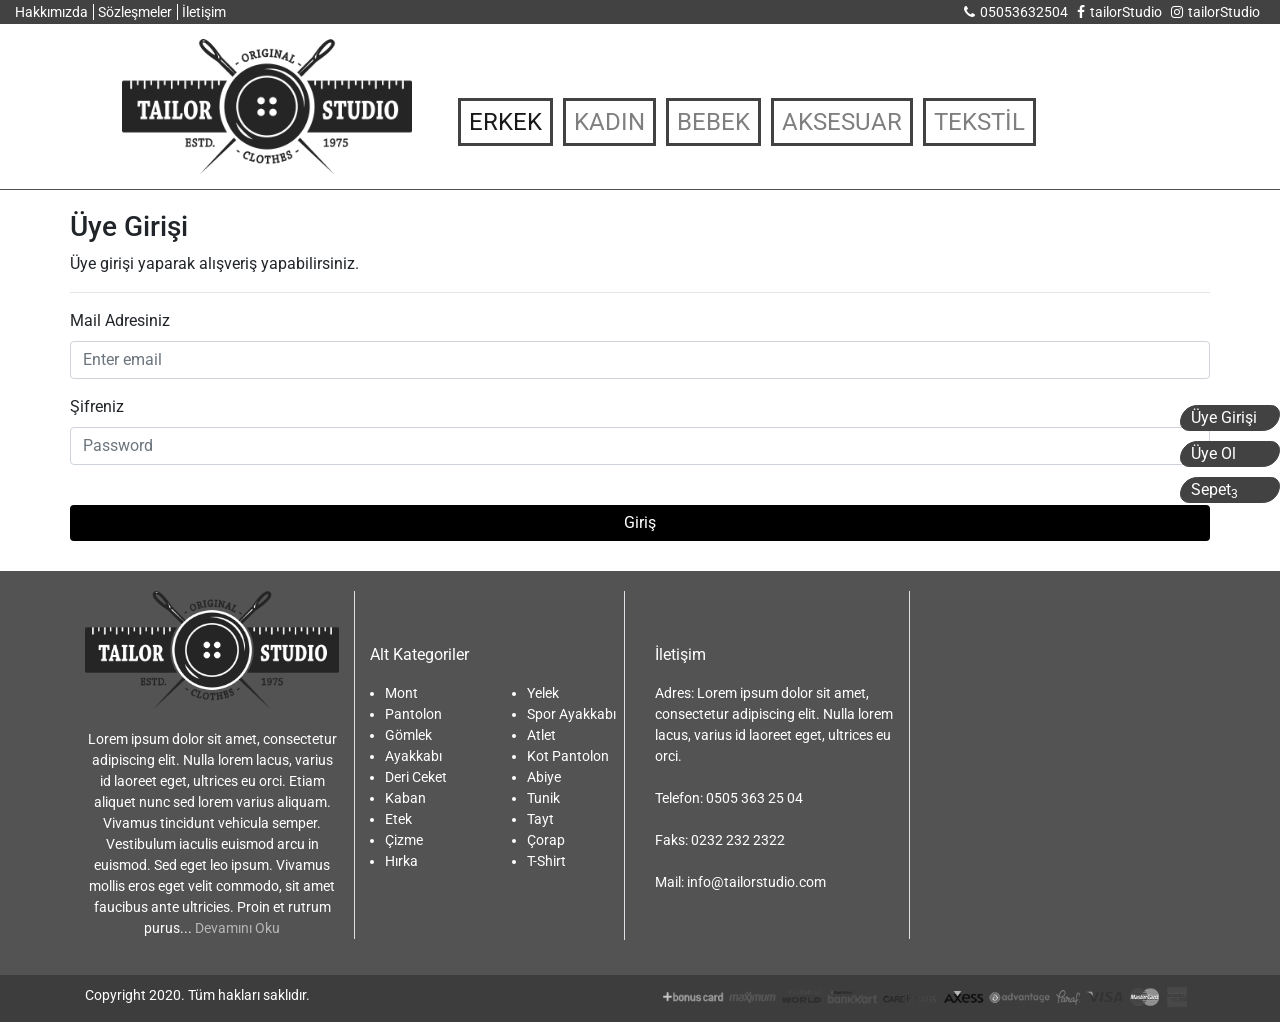
<file: uye-giris.html>
<!doctype html>
  <head>
    <!-- Required meta tags -->
    <meta charset="utf-8">
    <meta name="viewport" content="width=device-width, initial-scale=1, shrink-to-fit=no">

    <!-- Bootstrap CSS -->
    <link rel="stylesheet" href="https://stackpath.bootstrapcdn.com/bootstrap/4.4.1/css/bootstrap.min.css" integrity="sha384-Vkoo8x4CGsO3+Hhxv8T/Q5PaXtkKtu6ug5TOeNV6gBiFeWPGFN9MuhOf23Q9Ifjh" crossorigin="anonymous">
	<link rel="stylesheet" href="https://cdnjs.cloudflare.com/ajax/libs/font-awesome/4.7.0/css/font-awesome.min.css">
	<link href="https://fonts.googleapis.com/css?family=Roboto:100,300,400,500,700&display=swap&subset=latin-ext" rel="stylesheet">
	<link rel="stylesheet" href="style.css" />
	
	<script src="https://code.jquery.com/jquery-3.2.1.slim.min.js" integrity="sha384-KJ3o2DKtIkvYIK3UENzmM7KCkRr/rE9/Qpg6aAZGJwFDMVNA/GpGFF93hXpG5KkN" crossorigin="anonymous"></script>
	<script src="https://cdnjs.cloudflare.com/ajax/libs/popper.js/1.12.9/umd/popper.min.js" integrity="sha384-ApNbgh9B+Y1QKtv3Rn7W3mgPxhU9K/ScQsAP7hUibX39j7fakFPskvXusvfa0b4Q" crossorigin="anonymous"></script>
	<script src="https://maxcdn.bootstrapcdn.com/bootstrap/4.0.0/js/bootstrap.min.js" integrity="sha384-JZR6Spejh4U02d8jOt6vLEHfe/JQGiRRSQQxSfFWpi1MquVdAyjUar5+76PVCmYl" crossorigin="anonymous"></script>
	
    <title>Hakkımızda | Tailor Studio</title>
  </head>
  <body>
    <header>
		<div class="container-fluid top-menu">
			<div class="row">
				<div class="col-12 col-sm-6 top-left-menu text-center text-sm-left">
					<a href="hakkimizda.html">Hakkımızda</a>
					<a href="#">Sözleşmeler</a>
					<a href="iletisim.html">İletişim</a>
				</div>
				<div class="col-12 col-sm-6 top-right-menu text-center text-sm-right">
					<a href="#"><i class="fa fa-phone"></i>05053632504</a>
					<a href="#"><i class="fa fa-facebook-f"></i>tailorStudio</a>
					<a href="#"><i class="fa fa-instagram"></i>tailorStudio</a>
				</div>
			</div>
		</div>
		<div class="container-fluid">
			<div class="row">
				<div class="col-12 col-sm-12 offset-md-1 col-md-3 logo text-sm-center">
					<a href="index.html">
						<img src="img/logo.png" class="img-fluid" alt="Tailor Studio" />
					</a>
				</div>
				<div class="col-12 col-sm-12 col-md-8 menu text-center text-sm-center text-sm-left">
					<nav class="navbar navbar-expand-lg navbar-light">
					  <button class="navbar-toggler" type="button" data-toggle="collapse" data-target="#navbarSupportedContent" aria-controls="navbarSupportedContent" aria-expanded="false" aria-label="Toggle navigation">
						<span class="navbar-toggler-icon"></span>
					  </button>
					  <div class="collapse navbar-collapse" id="navbarSupportedContent">
						<ul class="navbar-nav mr-auto">
						  <li class="nav-item active">
							<a class="nav-link" href="erkek.html">ERKEK</a>
						  </li>
						  <li class="nav-item">
							<a class="nav-link" href="#">KADIN</a>
						  </li>
						  <li class="nav-item">
							<a class="nav-link" href="#">BEBEK</a>
						  </li>
						  <li class="nav-item">
							<a class="nav-link" href="#">AKSESUAR</a>
						  </li>
						  <li class="nav-item">
							<a class="nav-link" href="#">TEKSTİL</a>
						  </li>
						  <li class="nav-item d-block d-sm-none">
							<a class="nav-link" href="#">Üye Girişi</a>
						  </li>
						  <li class="nav-item d-block d-sm-none">
							<a class="nav-link" href="#">Üye Ol</a>
						  </li>
						  <li class="nav-item d-block d-sm-none">
							<a class="nav-link" href="#">Sepet</a>
						  </li>
						</ul>
					  </div>
					</nav>
				</div>
			</div>
		</div>
		<div class="kulakcik d-none d-sm-block">
			<div class="uye-girisi">
				<a href="#">Üye Girişi</a>
			</div>
			<div class="uye-ol">
				<a href="#">Üye Ol</a>
			</div>
			<div class="sepet-sag">
				<a href="#">Sepet<sub>3</sub></a>
			</div>
		</div>
	</header>
	
	<main class="icSayfa">
		<div class="container">
			<div class="row">
				<div class="col-12 p-0">
					<h3>Üye Girişi</h3>
					<p>Üye girişi yaparak alışveriş yapabilirsiniz.</p>
					<hr />
				</div>
				<form action="" method="POST" class="w-100">
					<div class="form-group">
						<label>Mail Adresiniz</label>
						<input type="email" class="form-control" placeholder="Enter email">
					</div>
					<div class="form-group">
						<label>Şifreniz</label>
						<input type="password" class="form-control" placeholder="Password">
					</div>
					<button type="submit" class="btn btn-primary sepete-ekle mt-4 ml-0">Giriş</button>
				</form>
			</div>
		</div>
	</main>
	
	<footer>
		<div class="container-fluid footer-top">
			<div class="container">
				<div class="row">
					<div class="col-12 col-sm-6 col-lg-3 align-center fHakkimizda">
						<div class="col-12 border-right">
							<img src="img/logo.png" class="img-fluid" alt="Tailor Studio" />
							<p>Lorem ipsum dolor sit amet, consectetur adipiscing elit. Nulla lorem lacus, 
							varius id laoreet eget, ultrices eu orci. Etiam aliquet nunc sed lorem varius aliquam. 
							Vivamus tincidunt vehicula semper. Vestibulum iaculis euismod arcu in euismod. 
							Sed eget leo ipsum. Vivamus mollis eros eget velit commodo, sit amet faucibus ante ultricies. 
							Proin et rutrum purus... <a href="">Devamını Oku</a></p>
						</div>
					</div>
					<div class="col-12 col-sm-6 col-lg-3 altKategoriDis">
						<div class="col-12 border-right altKategori">
							<p>Alt Kategoriler</p>
							<div class="row">
								<div class="col-6 p-0">
									<ul>
										<li>Mont</li>
										<li>Pantolon</li>
										<li>Gömlek</li>
										<li>Ayakkabı</li>
										<li>Deri Ceket</li>
										<li>Kaban</li>
										<li>Etek</li>
										<li>Çizme</li>
										<li>Hırka</li>
									</ul>
								</div>
								<div class="col-6 p-0">							
									<ul>
										<li>Yelek</li>
										<li>Spor Ayakkabı</li>
										<li>Atlet</li>
										<li>Kot Pantolon</li>
										<li>Abiye</li>
										<li>Tunik</li>
										<li>Tayt</li>
										<li>Çorap</li>
										<li>T-Shirt</li>
									</ul>
								</div>
							</div>
						</div>
					</div>
					<div class="col-12 col-sm-6 col-lg-3 adresDis">
						<div class="col-12 border-right adresIc">
							<p>İletişim</p>
							Adres: Lorem ipsum dolor sit amet, consectetur adipiscing elit. 
							Nulla lorem lacus, varius id laoreet eget, ultrices eu orci.<br /><br />

							Telefon: <a href="tel:05053632504">0505 363 25 04</a><br /><br />

							Faks: <a href="tel:02322322322">0232 232 2322</a><br /><br />

							Mail: <a href="mailto:info@tailorstudio.com">info@tailorstudio.com</a><br /><br />
						</div>
					</div>
					<div class="col-12 col-sm-6 col-lg-3 pt-4">
						<div class="col-12 p-0">
							<!-- iframe boyut width="100%" height="340" -->
							<iframe src="https://www.google.com/maps/embed?pb=!1m18!1m12!1m3!1d3125.2252762529088!2d27.140126315606423!3d38.4362651815974!2m3!1f0!2f0!3f0!3m2!1i1024!2i768!4f13.1!3m3!1m2!1s0x14bbd85bbcaa3be9%3A0xc002feef388baca8!2zxLAtQWthZGVtaSBFxJ9pdGltIHZlIERhbsSxxZ9tYW5sxLFr!5e0!3m2!1str!2str!4v1584988881007!5m2!1str!2str" width="100%" height="340" frameborder="0" style="border:0;" allowfullscreen="" aria-hidden="false" tabindex="0"></iframe>
						</div>
					</div>
				</div>
			</div>
		</div>
		<div class="container-fluid footer-bottom">
			<div class="container">
				<div class="row">
					<div class="col-12 col-sm-6 text-center text-sm-left">
						<p>Copyright 2020. Tüm hakları saklıdır.</p>
					</div>
					<div class="col-12 col-sm-6 text-right d-none d-sm-block">
						<img src="img/bank-logo.png" class="img-fluid" />
					</div>
				</div>
			</div>
		</div>
	</footer>

  </body>
</html>
</file>
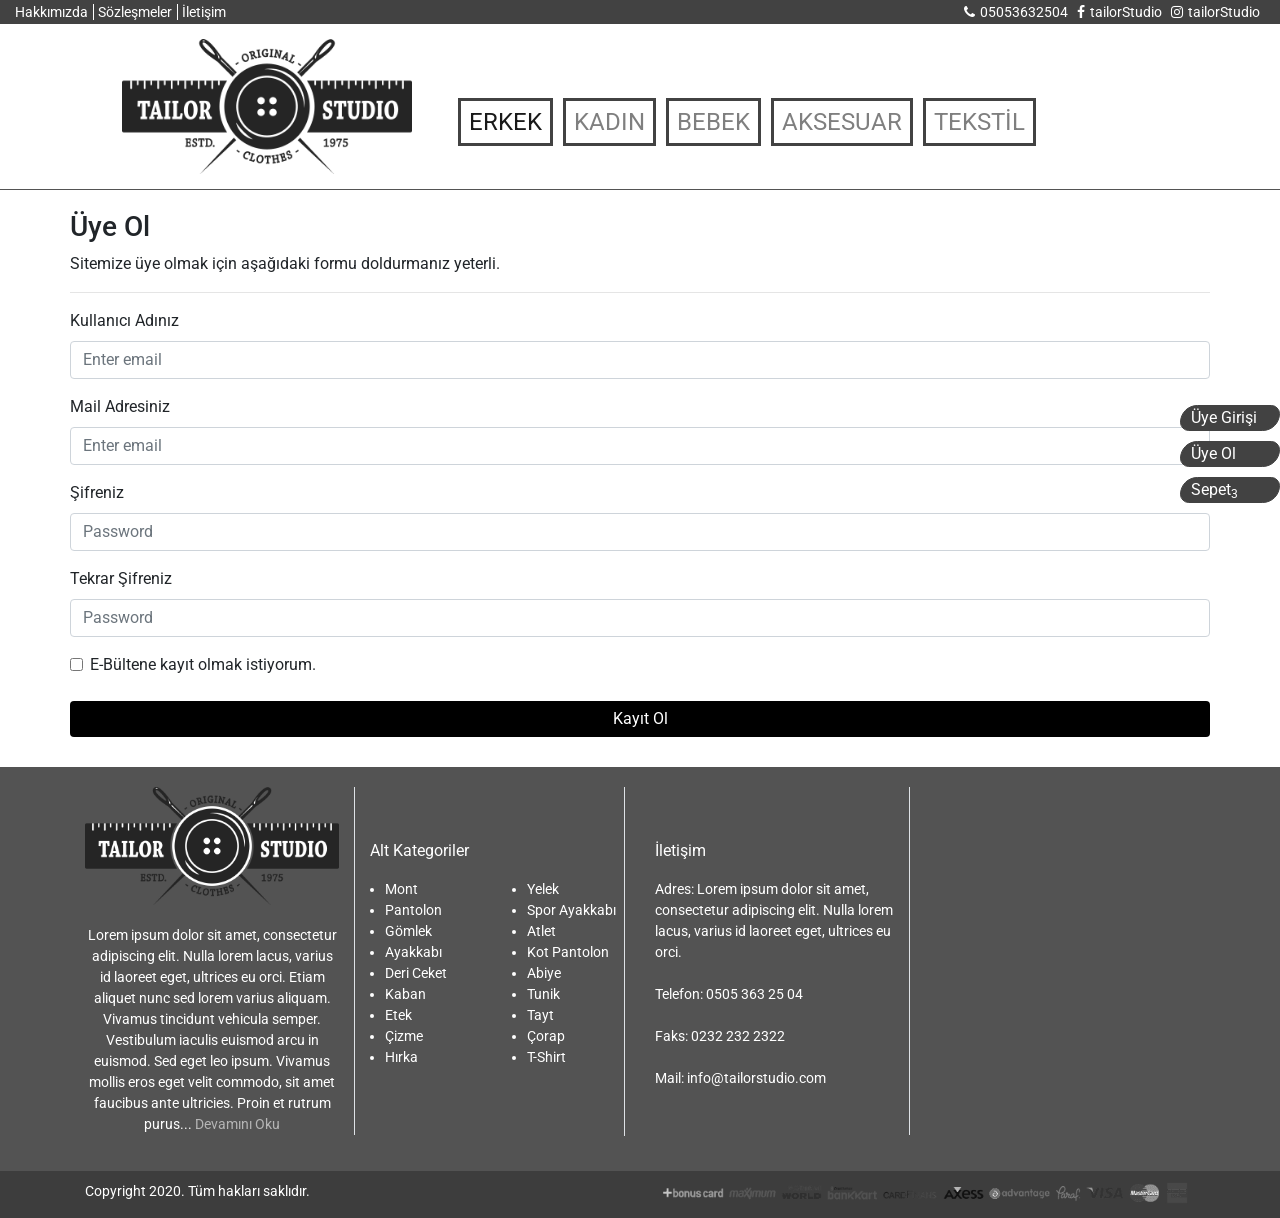
<file: uye-ol.html>
<!doctype html>
  <head>
    <!-- Required meta tags -->
    <meta charset="utf-8">
    <meta name="viewport" content="width=device-width, initial-scale=1, shrink-to-fit=no">

    <!-- Bootstrap CSS -->
    <link rel="stylesheet" href="https://stackpath.bootstrapcdn.com/bootstrap/4.4.1/css/bootstrap.min.css" integrity="sha384-Vkoo8x4CGsO3+Hhxv8T/Q5PaXtkKtu6ug5TOeNV6gBiFeWPGFN9MuhOf23Q9Ifjh" crossorigin="anonymous">
	<link rel="stylesheet" href="https://cdnjs.cloudflare.com/ajax/libs/font-awesome/4.7.0/css/font-awesome.min.css">
	<link href="https://fonts.googleapis.com/css?family=Roboto:100,300,400,500,700&display=swap&subset=latin-ext" rel="stylesheet">
	<link rel="stylesheet" href="style.css" />
	
	<script src="https://code.jquery.com/jquery-3.2.1.slim.min.js" integrity="sha384-KJ3o2DKtIkvYIK3UENzmM7KCkRr/rE9/Qpg6aAZGJwFDMVNA/GpGFF93hXpG5KkN" crossorigin="anonymous"></script>
	<script src="https://cdnjs.cloudflare.com/ajax/libs/popper.js/1.12.9/umd/popper.min.js" integrity="sha384-ApNbgh9B+Y1QKtv3Rn7W3mgPxhU9K/ScQsAP7hUibX39j7fakFPskvXusvfa0b4Q" crossorigin="anonymous"></script>
	<script src="https://maxcdn.bootstrapcdn.com/bootstrap/4.0.0/js/bootstrap.min.js" integrity="sha384-JZR6Spejh4U02d8jOt6vLEHfe/JQGiRRSQQxSfFWpi1MquVdAyjUar5+76PVCmYl" crossorigin="anonymous"></script>
	
    <title>Hakkımızda | Tailor Studio</title>
  </head>
  <body>
    <header>
		<div class="container-fluid top-menu">
			<div class="row">
				<div class="col-12 col-sm-6 top-left-menu text-center text-sm-left">
					<a href="hakkimizda.html">Hakkımızda</a>
					<a href="#">Sözleşmeler</a>
					<a href="iletisim.html">İletişim</a>
				</div>
				<div class="col-12 col-sm-6 top-right-menu text-center text-sm-right">
					<a href="#"><i class="fa fa-phone"></i>05053632504</a>
					<a href="#"><i class="fa fa-facebook-f"></i>tailorStudio</a>
					<a href="#"><i class="fa fa-instagram"></i>tailorStudio</a>
				</div>
			</div>
		</div>
		<div class="container-fluid">
			<div class="row">
				<div class="col-12 col-sm-12 offset-md-1 col-md-3 logo text-sm-center">
					<a href="index.html">
						<img src="img/logo.png" class="img-fluid" alt="Tailor Studio" />
					</a>
				</div>
				<div class="col-12 col-sm-12 col-md-8 menu text-center text-sm-center text-sm-left">
					<nav class="navbar navbar-expand-lg navbar-light">
					  <button class="navbar-toggler" type="button" data-toggle="collapse" data-target="#navbarSupportedContent" aria-controls="navbarSupportedContent" aria-expanded="false" aria-label="Toggle navigation">
						<span class="navbar-toggler-icon"></span>
					  </button>
					  <div class="collapse navbar-collapse" id="navbarSupportedContent">
						<ul class="navbar-nav mr-auto">
						  <li class="nav-item active">
							<a class="nav-link" href="erkek.html">ERKEK</a>
						  </li>
						  <li class="nav-item">
							<a class="nav-link" href="#">KADIN</a>
						  </li>
						  <li class="nav-item">
							<a class="nav-link" href="#">BEBEK</a>
						  </li>
						  <li class="nav-item">
							<a class="nav-link" href="#">AKSESUAR</a>
						  </li>
						  <li class="nav-item">
							<a class="nav-link" href="#">TEKSTİL</a>
						  </li>
						  <li class="nav-item d-block d-sm-none">
							<a class="nav-link" href="#">Üye Girişi</a>
						  </li>
						  <li class="nav-item d-block d-sm-none">
							<a class="nav-link" href="#">Üye Ol</a>
						  </li>
						  <li class="nav-item d-block d-sm-none">
							<a class="nav-link" href="#">Sepet</a>
						  </li>
						</ul>
					  </div>
					</nav>
				</div>
			</div>
		</div>
		<div class="kulakcik d-none d-sm-block">
			<div class="uye-girisi">
				<a href="#">Üye Girişi</a>
			</div>
			<div class="uye-ol">
				<a href="#">Üye Ol</a>
			</div>
			<div class="sepet-sag">
				<a href="#">Sepet<sub>3</sub></a>
			</div>
		</div>
	</header>
	
	<main class="icSayfa">
		<div class="container">
			<div class="row">
				<div class="col-12 p-0">
					<h3>Üye Ol</h3>
					<p>Sitemize üye olmak için aşağıdaki formu doldurmanız yeterli.</p>
					<hr />
				</div>
				<form action="" method="POST" class="w-100">
					<div class="form-group">
						<label>Kullanıcı Adınız</label>
						<input type="email" class="form-control" placeholder="Enter email">
					</div>
					<div class="form-group">
						<label>Mail Adresiniz</label>
						<input type="email" class="form-control" placeholder="Enter email">
					</div>
					<div class="form-group">
						<label>Şifreniz</label>
						<input type="password" class="form-control" placeholder="Password">
					</div>
					<div class="form-group">
						<label>Tekrar Şifreniz</label>
						<input type="password" class="form-control" placeholder="Password">
					</div>
					<div class="form-check">
						<input type="checkbox" class="form-check-input" id="exampleCheck1">
						<label class="form-check-label" for="exampleCheck1">E-Bültene kayıt olmak istiyorum.</label>
					</div>
					<button type="submit" class="btn btn-primary sepete-ekle mt-4 ml-0">Kayıt Ol</button>
				</form>
			</div>
		</div>
	</main>
	
	<footer>
		<div class="container-fluid footer-top">
			<div class="container">
				<div class="row">
					<div class="col-12 col-sm-6 col-lg-3 align-center fHakkimizda">
						<div class="col-12 border-right">
							<img src="img/logo.png" class="img-fluid" alt="Tailor Studio" />
							<p>Lorem ipsum dolor sit amet, consectetur adipiscing elit. Nulla lorem lacus, 
							varius id laoreet eget, ultrices eu orci. Etiam aliquet nunc sed lorem varius aliquam. 
							Vivamus tincidunt vehicula semper. Vestibulum iaculis euismod arcu in euismod. 
							Sed eget leo ipsum. Vivamus mollis eros eget velit commodo, sit amet faucibus ante ultricies. 
							Proin et rutrum purus... <a href="">Devamını Oku</a></p>
						</div>
					</div>
					<div class="col-12 col-sm-6 col-lg-3 altKategoriDis">
						<div class="col-12 border-right altKategori">
							<p>Alt Kategoriler</p>
							<div class="row">
								<div class="col-6 p-0">
									<ul>
										<li>Mont</li>
										<li>Pantolon</li>
										<li>Gömlek</li>
										<li>Ayakkabı</li>
										<li>Deri Ceket</li>
										<li>Kaban</li>
										<li>Etek</li>
										<li>Çizme</li>
										<li>Hırka</li>
									</ul>
								</div>
								<div class="col-6 p-0">							
									<ul>
										<li>Yelek</li>
										<li>Spor Ayakkabı</li>
										<li>Atlet</li>
										<li>Kot Pantolon</li>
										<li>Abiye</li>
										<li>Tunik</li>
										<li>Tayt</li>
										<li>Çorap</li>
										<li>T-Shirt</li>
									</ul>
								</div>
							</div>
						</div>
					</div>
					<div class="col-12 col-sm-6 col-lg-3 adresDis">
						<div class="col-12 border-right adresIc">
							<p>İletişim</p>
							Adres: Lorem ipsum dolor sit amet, consectetur adipiscing elit. 
							Nulla lorem lacus, varius id laoreet eget, ultrices eu orci.<br /><br />

							Telefon: <a href="tel:05053632504">0505 363 25 04</a><br /><br />

							Faks: <a href="tel:02322322322">0232 232 2322</a><br /><br />

							Mail: <a href="mailto:info@tailorstudio.com">info@tailorstudio.com</a><br /><br />
						</div>
					</div>
					<div class="col-12 col-sm-6 col-lg-3 pt-4">
						<div class="col-12 p-0">
							<!-- iframe boyut width="100%" height="340" -->
							<iframe src="https://www.google.com/maps/embed?pb=!1m18!1m12!1m3!1d3125.2252762529088!2d27.140126315606423!3d38.4362651815974!2m3!1f0!2f0!3f0!3m2!1i1024!2i768!4f13.1!3m3!1m2!1s0x14bbd85bbcaa3be9%3A0xc002feef388baca8!2zxLAtQWthZGVtaSBFxJ9pdGltIHZlIERhbsSxxZ9tYW5sxLFr!5e0!3m2!1str!2str!4v1584988881007!5m2!1str!2str" width="100%" height="340" frameborder="0" style="border:0;" allowfullscreen="" aria-hidden="false" tabindex="0"></iframe>
						</div>
					</div>
				</div>
			</div>
		</div>
		<div class="container-fluid footer-bottom">
			<div class="container">
				<div class="row">
					<div class="col-12 col-sm-6 text-center text-sm-left">
						<p>Copyright 2020. Tüm hakları saklıdır.</p>
					</div>
					<div class="col-12 col-sm-6 text-right d-none d-sm-block">
						<img src="img/bank-logo.png" class="img-fluid" />
					</div>
				</div>
			</div>
		</div>
	</footer>

  </body>
</html>
</file>
<file: style.css>
body {
	font-family: 'Roboto', sans-serif;
}
.top-menu {
	background-color: #424242;
}
	.top-menu .top-left-menu a{
		color: White;
		border-right: 1px solid White;
		padding-right: 5px;
		font-size: 14px;
	}
	.top-menu .top-left-menu a:last-child{
		border-right: none;
	}
	.top-menu .top-right-menu a {
		color: White;
		font-size: 14px;
		padding-right: 5px;
	}
	.top-menu .top-right-menu i {
		color: White;
		padding-right: 5px;
	}
.logo {
	margin-top: 15px;
	margin-bottom: 15px;
}
.menu {
	
}
.menu li{
	padding-top:66px;
}
.menu a{
	border:3px solid #424242;
	margin-right:10px;
	padding:3px;
	font-size: 24px;
}
.kulakcik {
	position:fixed;
	right:0;
	top:45%;
	z-index: 2;
}
.uye-girisi, .uye-ol, .sepet-sag{
	width:100px;
	background-color: #424242;
	color: White;
	border:1px solid #424242;
	border-radius: 20px 10px;
	margin-bottom:10px;
}
.uye-girisi a, .uye-ol a, .sepet-sag a{
	color: White;
	padding:0px 10px;
}
.navbar button {
	width: 100%;
}
.carousel-caption {
	left: 0;
    text-align: right;
    top: 45%;
    width: 50%;
    padding: 20px 10px 20px 20px;
    background: rgb(0,0,0,0.5);
    bottom: auto;
	z-index:1;
}
.baslik h2 {
	text-transform: capitalize;
}
.baslik h2:after {
	content: '';
    position: absolute;
    height: 2px;
    width: 41%;
    background-color: Black;
    top: 45%;
}
.baslik h2:before {
	content: '';
    position: absolute;
    height: 2px;
    width: 41%;
    background-color: Black;
    top: 45%;
	left:0;
}
.urun {
	padding: 15px;
	border: 1px solid #424242;
}
.urun h3 {
	font-size: 18px;
}
.urun p {
	font-size: 14px;
}
.urun a {
	font-size: 14px;
	background-color: #424242;
	color: White;
	text-align: center;
	display: block;
	line-height: 22px;
}
.newsletter {
	background-color: #535353;
	margin-top: 30px;
}

.newsletterYazi p {
	font-size: 28px;
	color: White;
	padding: 50px 0;
	margin:0;
}
.newsletterForm {
	padding: 70px 0;
}
.newsletterForm .form-group {
	margin:0;
	text-align: center;
}
.newsletterForm .form-control {
	display: inline;
	width: 65%;
	border: 3px solid #000000;
}
.iletisimFormu .btn {
	width: 100%;
	margin-left:0;
}
.btn-primary {
	background-color: #000000;
	border: none;
	margin-left: 20px;
}
.footer-bottom {
	background-color: #3d3d3d;
}
.footer-bottom p {
	color: White;
	margin-top: 10px;
	font-size: 14px;
}
.footer-top {
	background-color: #535353;
	margin-top: 30px;
}
.fHakkimizda {
	padding: 20px 0;
}
.fHakkimizda p{
	font-size: 14px;
	text-align: center;
	padding-top: 20px;
	color: White;
}
.fHakkimizda a{
	color: #b5b5b5;
}
.altKategoriDis {
	padding-top: 20px;
}
.altKategori {	
	padding: 52px 0;
}
.altKategori p{	
	color: White;
}
.altKategori ul{	
	padding-left:30px;
}
.altKategori ul li{	
	color: White;
	font-size: 14px;
}
.adresDis {
	color: White;
	padding-top: 20px;
}
.adresIc {
	color: White;
	padding: 52px 0 25px;
	font-size: 14px;
}
.adresIc p{
	font-size: 1rem;
	color: White;
}
.adresIc a{
	color: White;
}
.icSayfa {
	border-top: 1px solid #535353;
	padding-top: 20px;
}
.kategori a {
	color: #535353;
}
.kategori a:hover {
	color: #000;
}
.sayfalama a {
	color: #535353;
}
.sayfalama a:hover {
	color: #000;
}
.sepete-ekle {
	width:100%;
}
.nav-tabs {
    border-bottom: 0;    
	padding-bottom: 8px;
    border-bottom: 1px solid;
}
.nav-tabs li {
    float: left;
    margin-bottom: -1px;
	margin-right: 10px;
}
.nav-tabs li a {
	color: #535353;
    padding: 10px;
    border: 1px solid black;
    border-bottom: 0;
}
.tab-content {
	border:1px solid;
	border-top:0;
	padding:10px;
}

@media (max-width:1023px) {
	.menu li{
		padding-top:0;
	}
	.menu a{
		border:none;
		border-bottom: 3px solid #424242;
		margin-right:0px;
		font-size: 16px;
	}
	.carousel-caption h1{
		font-size: 1rem;
	}
	.newsletterYazi p {
		font-size: 18px;
	}
	.baslik h2 {
		font-size: 1.5rem;
	}
	.baslik h2:after {
		content: '';
		position: absolute;
		height: 0px;
		width: 41%;
		background-color: Black;
		top: 45%;
	}
	.baslik h2:before {
		content: '';
		position: absolute;
		height: 0px;
		width: 41%;
		background-color: Black;
		top: 45%;
		left:0;
	}
	.kategoriler {
		padding:0 !important;
		margin-bottom: 10px;
	}
	.newsletterForm {
		padding: 10px 0 50px 0;
	}	
	.btn-primary {
		margin-left: 0px;
	}
	.border-right {
		border-right: 0 !important;
	}
	.fHakkimizda {
		padding: 20px 15px;
		border-bottom: 1px solid #ffffff;
	}
	.altKategori, .adresIc {
		padding: 0 !important;
		border-bottom: 1px solid #ffffff;
	}
}
</file>
